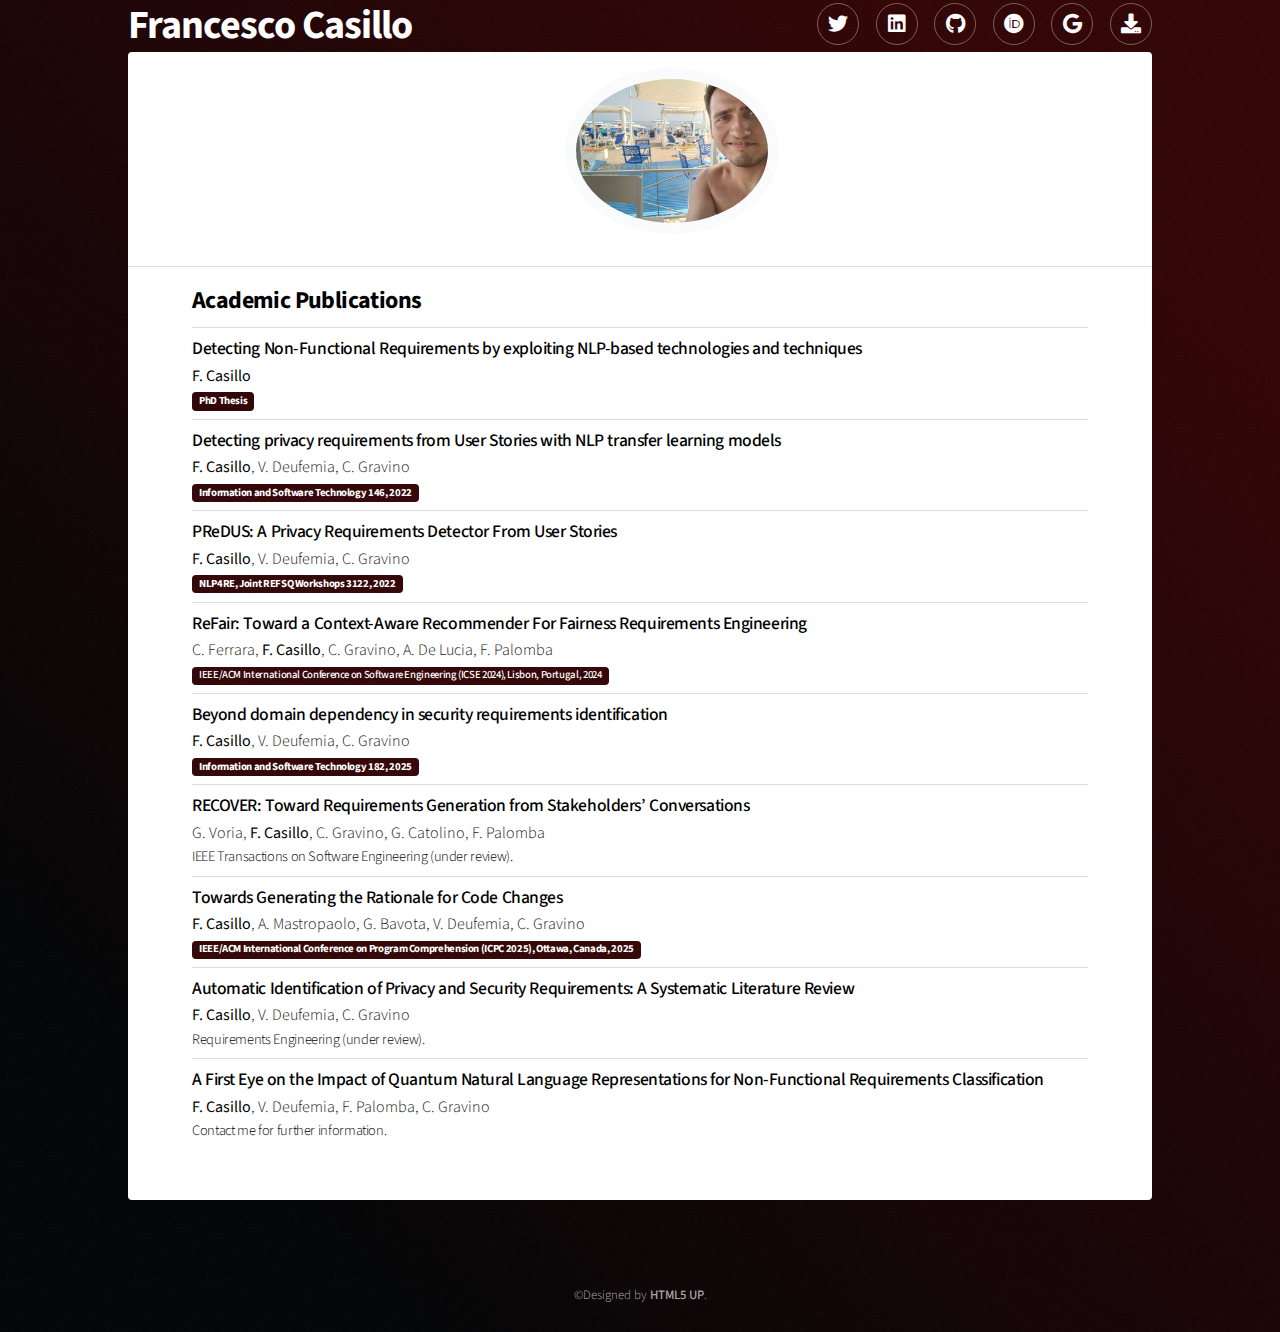
<file: index.html>
<!DOCTYPE HTML>
<html>

<head>
	<title>Francesco Casillo</title>
	<meta charset="utf-8" />
	<meta name="viewport" content="width=device-width, initial-scale=1, user-scalable=no" />
	<link href="images/android-chrome-192x192.png" rel="icon" />
	<link href="images/apple-touch-icon.png" rel="apple-touch-icon" />
	<link rel="stylesheet" href="assets/css/main.css" />
	<noscript>
		<link rel="stylesheet" href="assets/css/noscript.css" />
	</noscript>
</head>

<body class="is-preload">

	<!-- Wrapper -->
	<div id="wrapper">

		<!-- Header -->
		<header style="display: flex;
		justify-content: space-between;
		align-items: center;">
			<div class="column-left">
				<h1 style="font-weight: bold;">Francesco Casillo</h1>

			</div>
			<div class="column-right">
				<ul class="icons copyright">
					<li><a target="_blank" href="https://twitter.com/francasillo"
							class="icon brands fa-twitter alt fa-shake"><span class="label">Twitter</span></a></li>
					<li><a target="_blank" href="https://www.linkedin.com/in/francesco-casillo/"
							class="icon brands fa-linkedin alt fa-shake"><span class="label">Linkedin</span></a></li>
					<li><a target="_blank" href="https://github.com/fcasillo"
							class="icon brands fa-github alt fa-shake"><span class="label">GitHub</span></a></li>
					<li><a target="_blank" href="https://orcid.org/0000-0003-4869-8068"
							class="icon brands fa-orcid alt fa-shake"><span class="label">Orcid</span></a></li>
					<li><a target="_blank" href="https://scholar.google.com/citations?hl=en&user=zBeKL2cAAAAJ"
							class="icon brands fa-google alt fa-shake"><span class="label">Google Scholar</span></a>
					</li>
					<li><a target="_blank" href="docs\FrancescoCasillo_CV_May25.pdf"
							class="icon solid fa-download alt fa-shake"><span class="label">CV</span></a></li>
				</ul>
			</div>
		</header>


		<!-- Nav -->
		<!-- <nav id="nav">
			<ul>
				<li><a href="#intro" class="active"><b>ABOUT</b></a></li>
				<li><a href="#Publications"><b>PUBLICATIONS</b></a></li>
				<li><a href="#Service"><b>SERVICE</b></a></li>
			</ul>

		</nav> -->

		<!-- Main -->
		<div id="main">

			<!-- Introduction -->
			<section id="intro" class="main">
				<div class="spotlight" style="display: flex; justify-content: center; align-items: center;">

					<span class="image"><img src="images/sea.jpeg" alt="" /></span>

				</div>
			</section>

			<!-- Publications Section -->
			<section id="Publications" class="main special">
				<header class="major">
					<h2>Academic Publications</h2>
				</header>
				<hr>
				<div class="card-body">
					<h4 class="card-title"><a target="_blank" class="download-pub"
							href="docs\Casillo_Francesco_Phd_Thesis_final_version.pdf" target="_blank">
							<bold>Detecting Non-Functional Requirements by exploiting NLP-based technologies and techniques</bold>
						</a>
					</h4>
					<div class="d-flex justify-content-between">
						<div class="p-2"></div>
						<div class="p-2"><strong>F. Casillo</strong></div>
					</div>
					<h5><span class="badge bg-danger">PhD Thesis</span></h5>
				</div>
				<hr>
				<div class="card-body">
					<h4 class="card-title"><a target="_blank" class="download-pub"
							href="docs\Detecting privacy requirements from User Stories with NLP transfer learning models.pdf"
							target="_blank">
							<bold>Detecting privacy requirements from User Stories with NLP transfer
								learning models</bold>
						</a>
					</h4>
					<div class="d-flex justify-content-between">
						<div class="p-2"></div>
						<div class="p-2"><strong>F. Casillo</strong>, V. Deufemia, C. Gravino</div>
					</div>
					<h5><span class="badge bg-danger">Information and Software Technology 146, 2022</span></h5>
					<!-- <div class="d-flex justify-content-between">
						<div class="p-2 align-self-center">
							<span class="badge bg-danger">
								IST
							</span>
							<span class="badge bg-link">
							
							</span>
						</div>
					</div> -->
				</div>
				<hr>
				<div class="card-body">
					<h4 class="card-title"><a target="_blank" class="download-pub"
							href="https://ceur-ws.org/Vol-3122/NLP4RE-paper-4.pdf" target="_blank">
							<bold>PReDUS: A Privacy Requirements Detector From User Stories</bold>
						</a>
					</h4>
					<div class="d-flex justify-content-between">
						<div class="p-2"></div>
						<div class="p-2"><strong>F. Casillo</strong>, V. Deufemia, C. Gravino</div>
					</div>
					<h5><span class="badge bg-danger">NLP4RE, Joint REFSQ Workshops 3122, 2022</span></h5>
				</div>
				<hr>
				<div class="card-body">
					<h4 class="card-title"><a target="_blank" class="download-pub" href="docs\ReFair.pdf"
							target="_blank">
							<bold>ReFair: Toward a Context-Aware Recommender For Fairness Requirements Engineering
							</bold>
						</a>
					</h4>
					<div class="d-flex justify-content-between">
						<div class="p-2"></div>
						<div class="p-2">C. Ferrara, <strong>F. Casillo</strong>, C. Gravino, A. De Lucia, F. Palomba
						</div>
					</div>
					<h5><span class="badge bg-danger"><a target="_blank" class="download-pub" href="docs\ICSE24.pdf"
								target="_blank">IEEE/ACM
								International Conference on Software Engineering (ICSE 2024), Lisbon, Portugal,
								2024</a><span></span></a>
					</h5>
					<!-- <div class="d-flex justify-content-between">
						<div class="p-2 align-self-center">
							<span class="badge bg-danger">
								ICSE 2024
							</span>
							<span class="badge bg-link">
								
							</span>
						</div>
					</div> -->
				</div>
				<hr>
				<div class="card-body">
					<h4 class="card-title"><a target="_blank" class="download-pub"
							href="docs\IST Beyond domain dependency in security requirements identification.pdf"
							target="_blank">
							<bold>Beyond domain dependency in security requirements identification</bold>
						</a>
					</h4>
					<div class="d-flex justify-content-between">
						<div class="p-2"></div>
						<div class="p-2"><strong>F. Casillo</strong>, V. Deufemia, C. Gravino</div>
					</div>
					<h5><span class="badge bg-danger">Information and Software Technology 182, 2025</span></h5>
				</div>
				<hr>
				<div class="card-body">
					<h4 class="card-title"><a target="_blank" class="download-pub"
							href="https://arxiv.org/pdf/2411.19552" target="_blank">
							<bold>RECOVER: Toward Requirements Generation from Stakeholders’ Conversations
							</bold>
						</a>
					</h4>
					<div class="d-flex justify-content-between">
						<div class="p-2"></div>
						<div class="p-2">G. Voria, <strong>F. Casillo</strong>, C. Gravino, G. Catolino, F. Palomba
						</div>
					</div>
					<h5>IEEE Transactions on Software Engineering (under review).</h5>
				</div>
				<hr>
				<div class="card-body">
					<h4 class="card-title"><a target="_blank" class="download-pub"
							href="https://antoniomastropaolo.com/assets/pdf/ICPC_RENE_2025.pdf" target="_blank">
							<bold>Towards Generating the Rationale for Code Changes</bold>
						</a>
					</h4>
					<div class="d-flex justify-content-between">
						<div class="p-2"></div>
						<div class="p-2"><strong>F. Casillo</strong>, A. Mastropaolo, G. Bavota, V. Deufemia, C. Gravino
						</div>
					</div>
					<h5><span class="badge bg-danger">IEEE/ACM International Conference on Program Comprehension (ICPC
							2025), Ottawa, Canada, 2025</span></h5>
				</div>
				<hr>
				<div class="card-body">
					<h4 class="card-title"><a target="_blank" class="download-pub"
							href="" target="_blank">
							<bold>Automatic Identification of Privacy and Security Requirements: A Systematic Literature Review
							</bold>
						</a>
					</h4>
					<div class="d-flex justify-content-between">
						<div class="p-2"></div>
						<div class="p-2"><strong>F. Casillo</strong>, V. Deufemia, C. Gravino
						</div>
					</div>
					<h5>Requirements Engineering (under review).</h5>
				</div>
				<hr>
				<div class="card-body">
					<h4 class="card-title"><a target="_blank" class="download-pub"
							href="https://drive.google.com/drive/u/1/folders/1tULvfFaa2tAJREf2HWpJzpNYvtWx2ntg" target="_blank">
							<bold>A First Eye on the Impact of Quantum Natural Language Representations for Non-Functional Requirements Classification
							</bold>
						</a>
					</h4>
					<div class="d-flex justify-content-between">
						<div class="p-2"></div>
						<div class="p-2"><strong>F. Casillo</strong>, V. Deufemia, F. Palomba, C. Gravino
						</div>
					</div>
					<h5>Contact me for further information.</h5>
				</div>
				<br>
			</section>
		</div>
		<br>

		<!-- WOP Section -->
		<!-- <section id="WOP" class="main special">
				<header class="major">
					<h2>Work in Progress</h2>
				</header>
				<hr>
				<div class="card-body">
					<h4 class="card-title">[WOP2] <bold>Automatic Identification of Privacy and Security Requirements: A Systematic Literature Review</bold>
					</h4>
					<div class="d-flex justify-content-between">
						<div class="p-2"></div>
						<div class="p-2"><strong>F. Casillo</strong>, V. Deufemia, C. Gravino</div>
					</div>
					<h5>Submitted to ACM Computing Surveys</h5>
					<div class="d-flex justify-content-between">
						<div class="p-2 align-self-center">
							<span class="badge bg-link">
								<a target="_blank" class="download-pub" href="docs\First_page_ACM_CSUR.pdf" target="_blank">Abstract</a>
							</span>
						</div>
					</div>
				</div>
				<hr>
				<div class="card-body">
					<h4 class="card-title">[WOP1] <bold>Fine-Tuning Bert-Based Transformers for Detecting Security Requirements</bold>
					</h4>
					<div class="d-flex justify-content-between">
						<div class="p-2"></div>
						<div class="p-2"><strong>F. Casillo</strong>, V. Deufemia, C. Gravino</div>
					</div>
					<h5>N/D</h5>
					<div class="d-flex justify-content-between">
						<div class="p-2 align-self-center">
							<span class="badge bg-link">
								<a target="_blank" class="download-pub" href="https://papers.ssrn.com/sol3/papers.cfm?abstract_id=4305411" target="_blank">Read</a>
							</span>
						</div>
					</div>
				</div>
				<br>
			</section> -->

		<!-- Service Section -->
		<!-- <section id="Service" class="main special">
				<header class="major">
					<h2>Professional Services</h2>
				</header>
				<hr>
					<div class="card-body">
						<h4 class="card-title"><bold>Program Committee</bold>
						</h4>
						<div class="d-flex justify-content-between">
							<div class="p-2"></div>
							<div class="p-2">31st IEEE International Conference on Software Analysis, Evolution, and Reengineering (SANER 2024)</div>
						</div>
					</div>
					<hr>
					<div class="card-body">
						<h4 class="card-title"><bold>Junior Program Committee</bold>
						</h4>
						<div class="d-flex justify-content-between">
							<div class="p-2"></div>
							<div class="p-2">21st International Conference on Mining Software Repositories (MSR 2024)</div>
						</div>
					</div>
					<hr>
					<div class="card-body">
						<h4 class="card-title"><bold>Technical Program Committee</bold>
						</h4>
						<div class="d-flex justify-content-between">
							<div class="p-2"></div>
							<div class="p-2">The Eighteenth International Conference on Software Engineering Advances
								(ICSEA 2023)</div>
						</div>
					</div>
					<hr>
					<div class="card-body">
						<h4 class="card-title"><bold>Program Committee</bold>
						</h4>
						<div class="d-flex justify-content-between">
							<div class="p-2"></div>
							<div class="p-2">Software Management: Measurement, Peopleware and Innovation track 
								at the Euromicro Conference on Software Engineering and Advanced Applications (SEAA 2023)</div>
						</div>
					</div>
					<hr>
					<div class="card-body">
						<h4 class="card-title"><bold>Social Media Chair</bold>
						</h4>
						<div class="d-flex justify-content-between">
							<div class="p-2"></div>
							<div class="p-2">Joint Conference of the 32nd International Workshop on Software Measurement (IWSM) 
								and the 17th International Conference on Software Process and Product Measurement (MENSURA) 2023</div>
						</div>
					</div>
					<br>
				<header class="major">
					<h2>Reviewer</h2>
				</header>
				<div class="card-body">
					<h4 class="card-title"><bold>2024</bold>
					</h4>
					<div class="d-flex justify-content-between">
						<div class="p-2"><span class="badge bg-danger">Software X</span> <span class="badge bg-danger">JSS - Journal of Systems and Software</span> <span class="badge bg-danger">TKDD - Transactions on Knowledge Discovery from Data</span>
					</div>
				</div>
					<hr>
					<div class="card-body">
						<h4 class="card-title"><bold>2023</bold>
						</h4>
						<div class="d-flex justify-content-between">
							<div class="p-2"><span class="badge bg-danger">TKDD - Transactions on Knowledge Discovery from Data</span> <span class="badge bg-danger">IJIS - International Journal of Information Security</span>
							<span class="badge bg-danger">ICSE NIER 2024 - International Conference on Software Engineering 
								- New Ideas and Emerging Results</span>
							<span class="badge bg-danger">ICSEA 2023 - International Conference on Software Engineering Advances</span>
							<span class="badge bg-danger">IET Software - Institution of Engineering and Technology</span>
							<span class="badge bg-danger">JAI - Artificial Intelligence Journal</span>
							<span class="badge bg-danger">SEAA 2023 - Euromicro Conference on Software Engineering and Advanced Applications</span>
							<span class="badge bg-danger">SCICO - Science of Computer Programming</span></div>
						</div>
					</div>
					<hr>
					<div class="card-body">
						<h4 class="card-title"><bold>2022</bold>
						</h4>
						<div class="d-flex justify-content-between">
							<div class="p-2"><span class="badge bg-danger">EMSE - Empirical Software Engineering</span> <span class="badge bg-danger">ICSE NIER 2023 - International Conference on Software Engineering 
								- New Ideas and Emerging Results</span> <span class="badge bg-danger">JMSE - Journal of Software: Evolution and Process</span> <span class="badge bg-danger">PROMISE 22 - International Conference on Predictive Models and Data Analytics in Software Engineering</span></div>
						</div>
					</div>
			</section> -->
		<br>
	</div>
	<!-- Footer -->
	<footer id="footer">
		<p class="copyright">&copy;Designed by <a href="https://html5up.net">HTML5 UP</a>.</p>
	</footer>
	</div>

	<!-- Scripts -->
	<script src="assets/js/jquery.min.js"></script>
	<script src="assets/js/jquery.scrollex.min.js"></script>
	<script src="assets/js/jquery.scrolly.min.js"></script>
	<script src="assets/js/browser.min.js"></script>
	<script src="assets/js/breakpoints.min.js"></script>
	<script src="assets/js/util.js"></script>
	<script src="assets/js/main.js"></script>

</body>

</html>
</file>
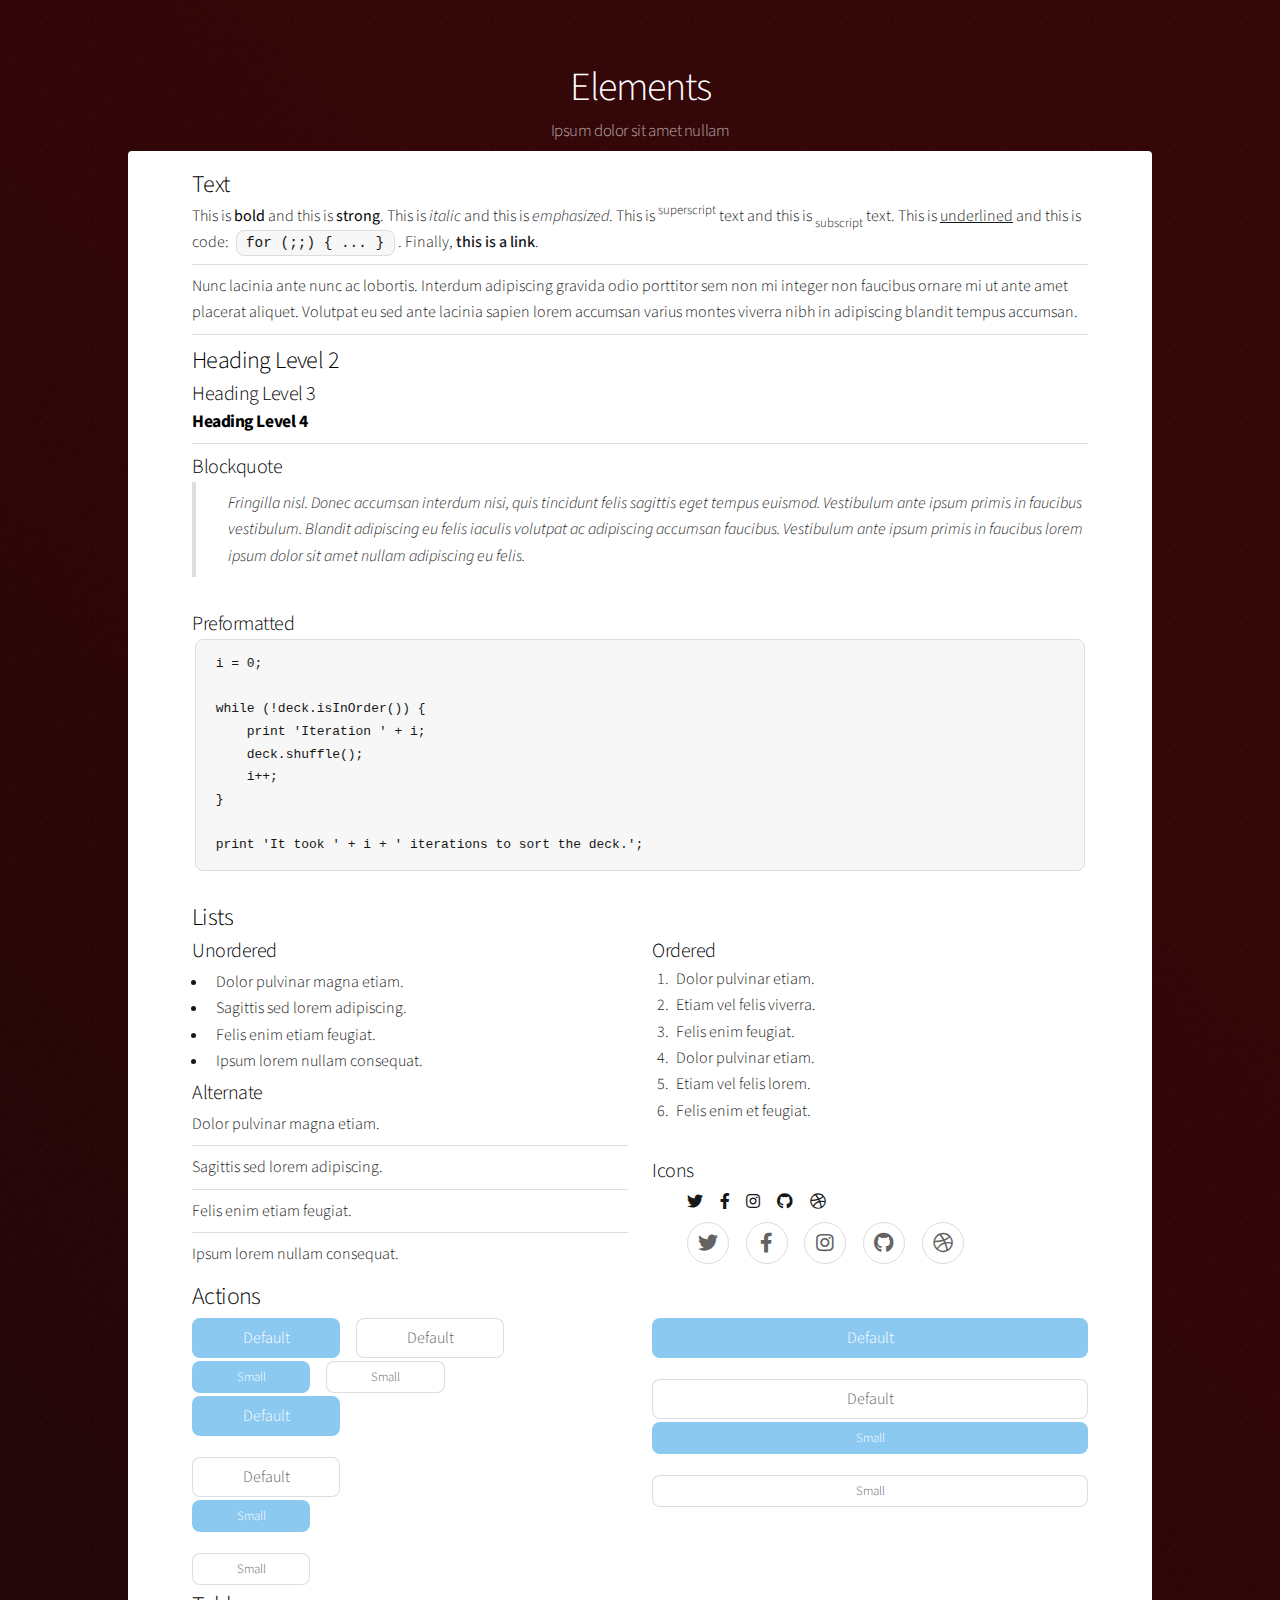
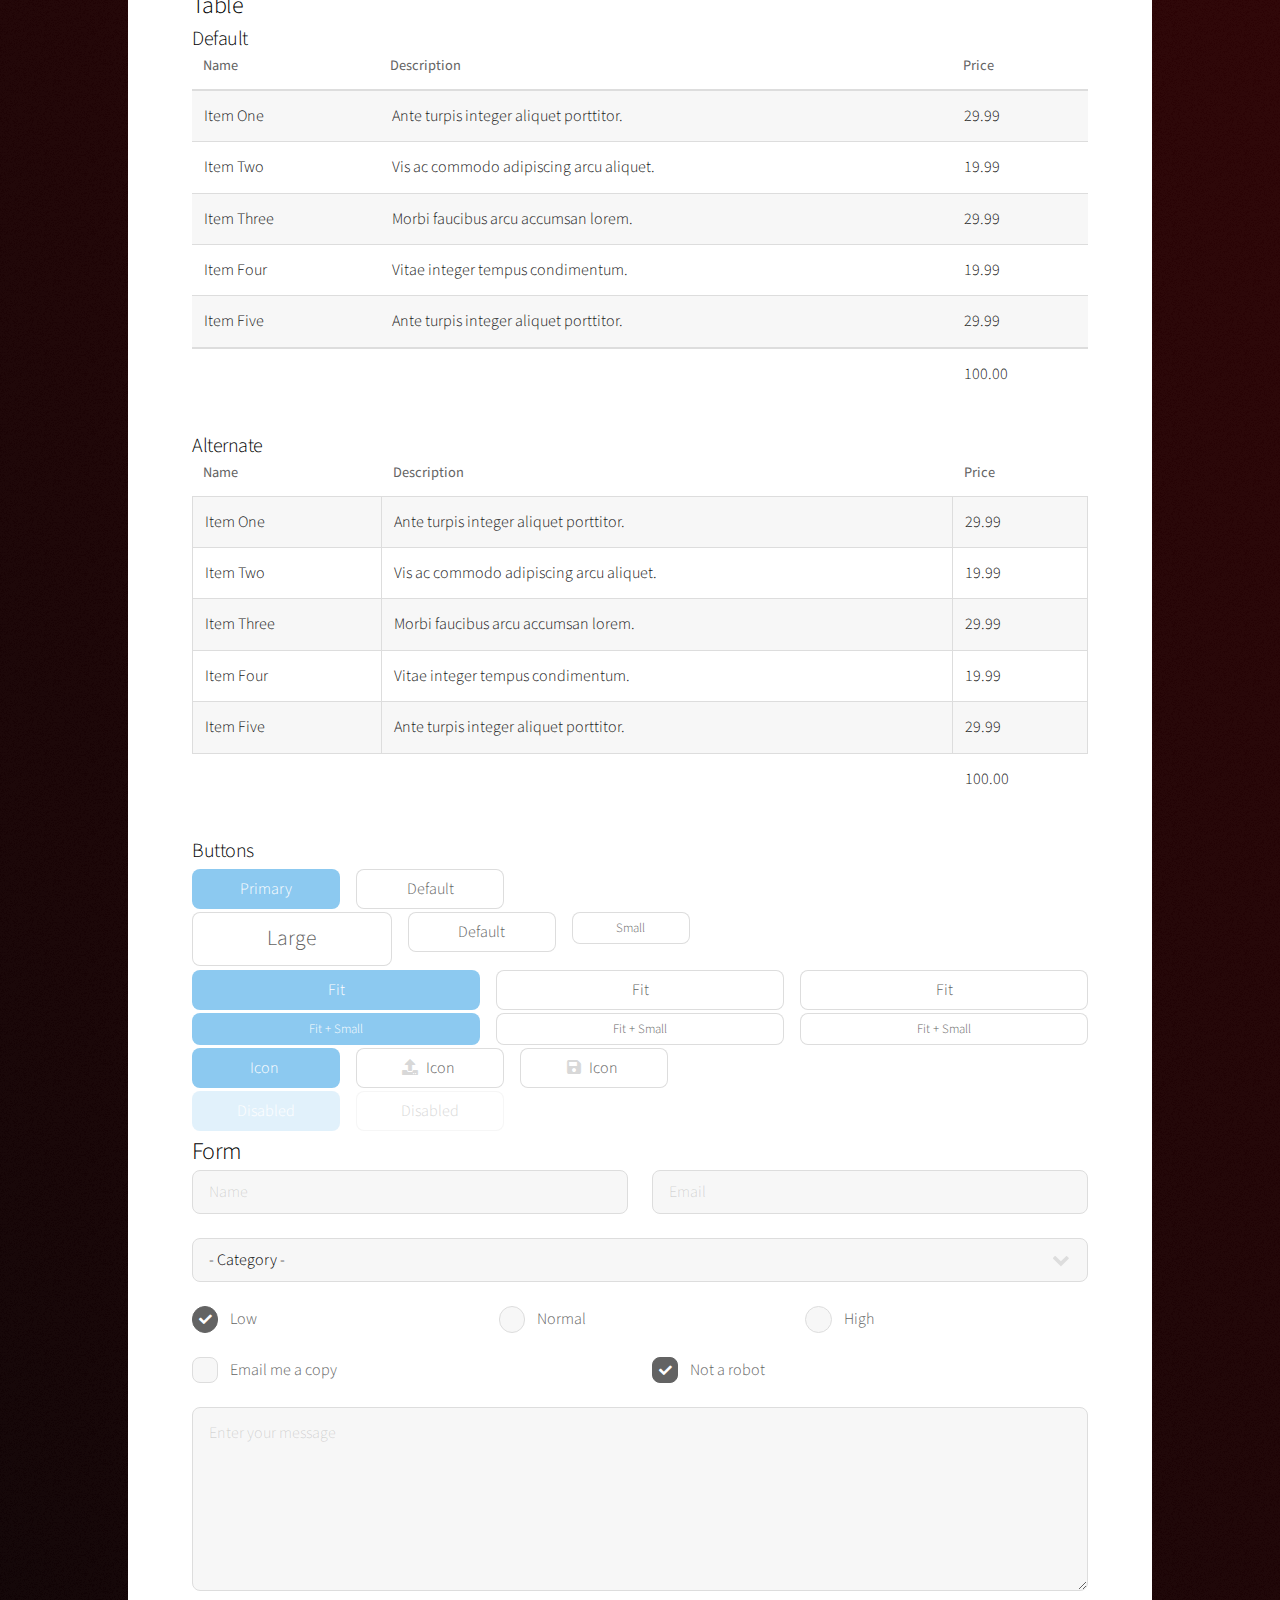
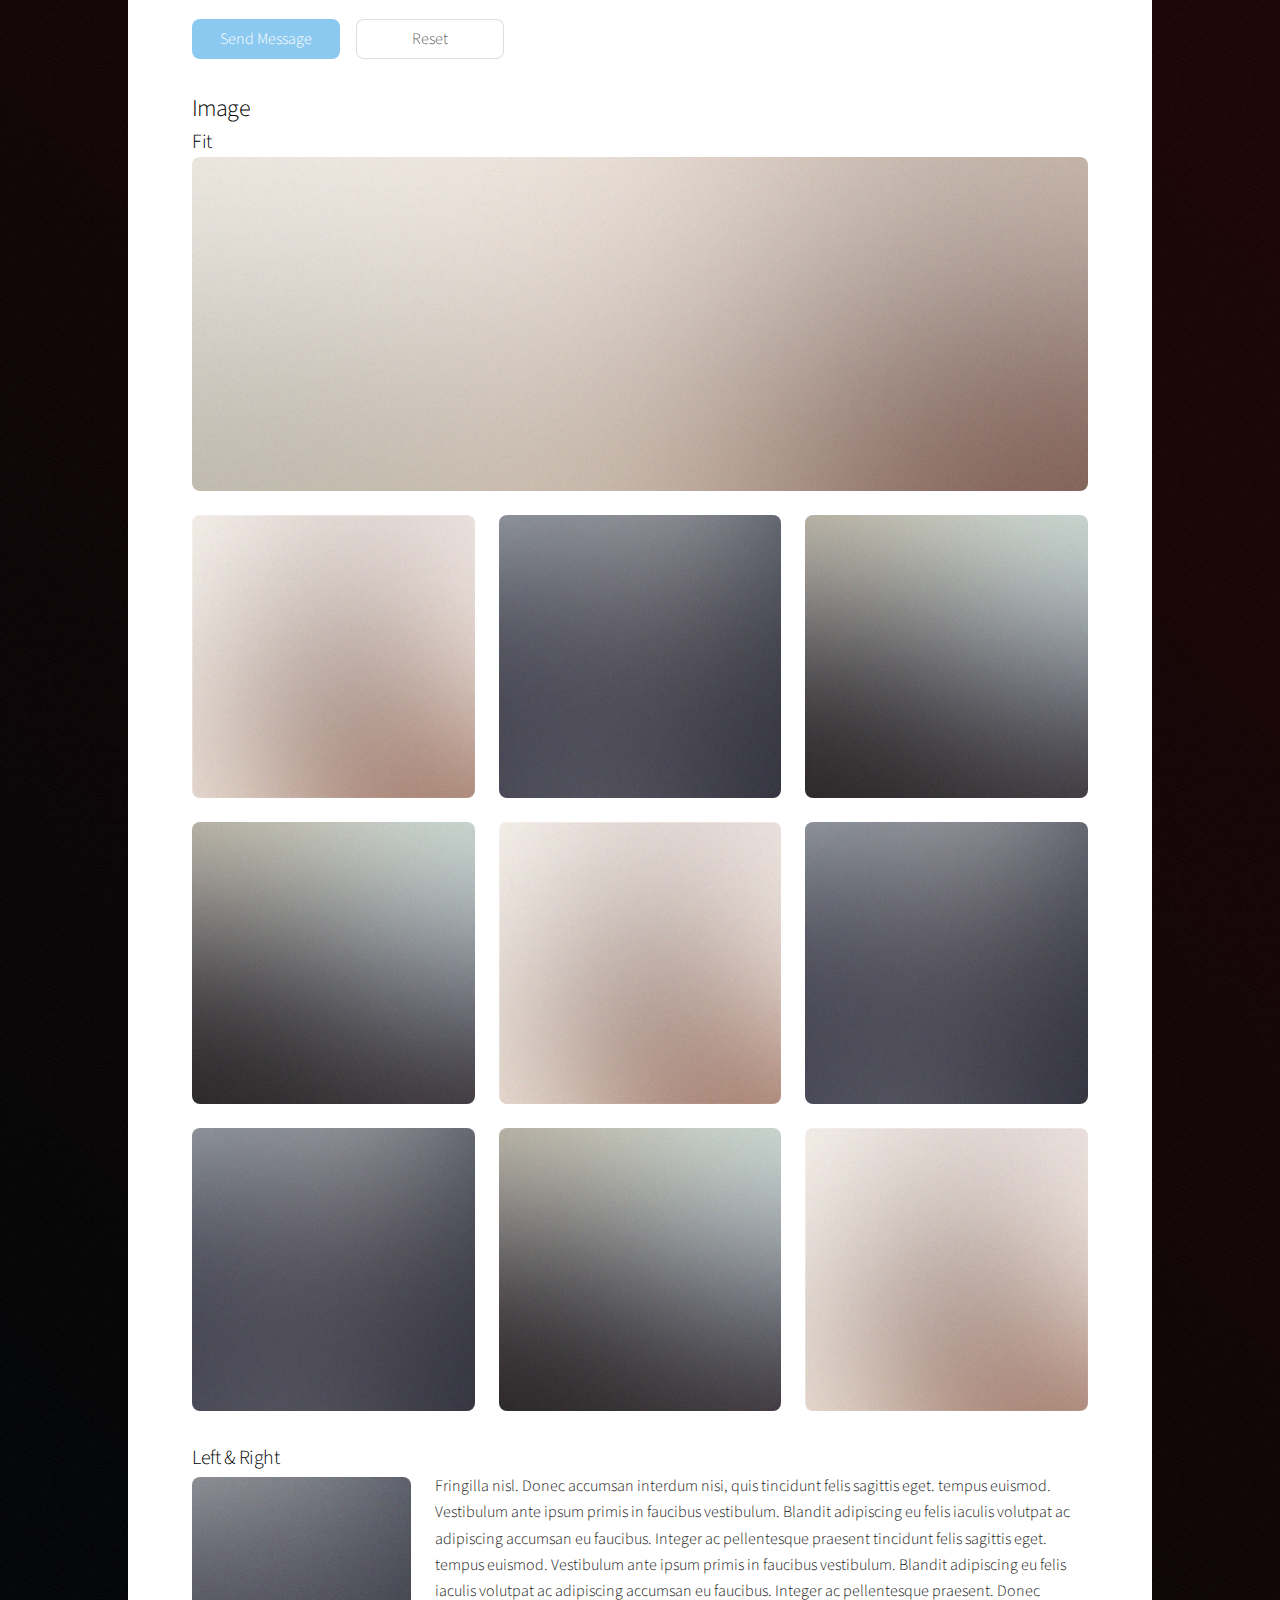
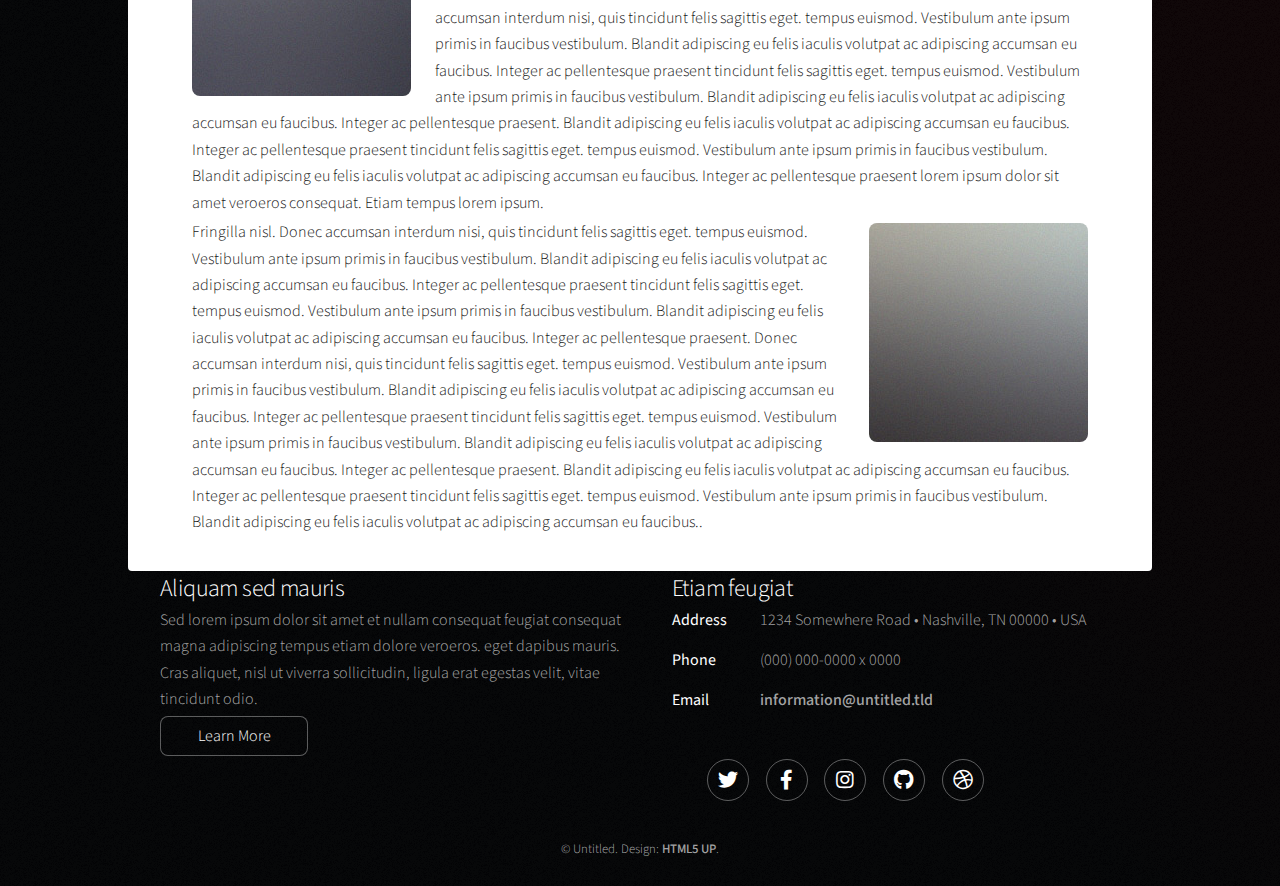
<file: elements.html>
<!DOCTYPE HTML>
<!--
	Stellar by HTML5 UP
	html5up.net | @ajlkn
	Free for personal and commercial use under the CCA 3.0 license (html5up.net/license)
-->
<html>
	<head>
		<title>Elements - Stellar by HTML5 UP</title>
		<meta charset="utf-8" />
		<meta name="viewport" content="width=device-width, initial-scale=1, user-scalable=no" />
		<link rel="stylesheet" href="assets/css/main.css" />
		<noscript><link rel="stylesheet" href="assets/css/noscript.css" /></noscript>
	</head>
	<body class="is-preload">

		<!-- Wrapper -->
			<div id="wrapper">

				<!-- Header -->
					<header id="header">
						<h1>Elements</h1>
						<p>Ipsum dolor sit amet nullam</p>
					</header>

				<!-- Main -->
					<div id="main">

						<!-- Content -->
							<section id="content" class="main">

								<!-- Text -->
									<section>
										<h2>Text</h2>
										<p>This is <b>bold</b> and this is <strong>strong</strong>. This is <i>italic</i> and this is <em>emphasized</em>.
										This is <sup>superscript</sup> text and this is <sub>subscript</sub> text.
										This is <u>underlined</u> and this is code: <code>for (;;) { ... }</code>. Finally, <a href="#">this is a link</a>.</p>
										<hr />
										<p>Nunc lacinia ante nunc ac lobortis. Interdum adipiscing gravida odio porttitor sem non mi integer non faucibus ornare mi ut ante amet placerat aliquet. Volutpat eu sed ante lacinia sapien lorem accumsan varius montes viverra nibh in adipiscing blandit tempus accumsan.</p>
										<hr />
										<h2>Heading Level 2</h2>
										<h3>Heading Level 3</h3>
										<h4>Heading Level 4</h4>
										<hr />
										<h3>Blockquote</h3>
										<blockquote>Fringilla nisl. Donec accumsan interdum nisi, quis tincidunt felis sagittis eget tempus euismod. Vestibulum ante ipsum primis in faucibus vestibulum. Blandit adipiscing eu felis iaculis volutpat ac adipiscing accumsan faucibus. Vestibulum ante ipsum primis in faucibus lorem ipsum dolor sit amet nullam adipiscing eu felis.</blockquote>
										<h3>Preformatted</h3>
										<pre><code>i = 0;

while (!deck.isInOrder()) {
    print 'Iteration ' + i;
    deck.shuffle();
    i++;
}

print 'It took ' + i + ' iterations to sort the deck.';</code></pre>
									</section>

								<!-- Lists -->
									<section>
										<h2>Lists</h2>
										<div class="row">
											<div class="col-6 col-12-medium">
												<h3>Unordered</h3>
												<ul>
													<li>Dolor pulvinar magna etiam.</li>
													<li>Sagittis sed lorem adipiscing.</li>
													<li>Felis enim etiam feugiat.</li>
													<li>Ipsum lorem nullam consequat.</li>
												</ul>
												<h3>Alternate</h3>
												<ul class="alt">
													<li>Dolor pulvinar magna etiam.</li>
													<li>Sagittis sed lorem adipiscing.</li>
													<li>Felis enim etiam feugiat.</li>
													<li>Ipsum lorem nullam consequat.</li>
												</ul>
											</div>
											<div class="col-6 col-12-medium">
												<h3>Ordered</h3>
												<ol>
													<li>Dolor pulvinar etiam.</li>
													<li>Etiam vel felis viverra.</li>
													<li>Felis enim feugiat.</li>
													<li>Dolor pulvinar etiam.</li>
													<li>Etiam vel felis lorem.</li>
													<li>Felis enim et feugiat.</li>
												</ol>
												<h3>Icons</h3>
												<ul class="icons">
													<li><a href="#" class="icon brands fa-twitter"><span class="label">Twitter</span></a></li>
													<li><a href="#" class="icon brands fa-facebook-f"><span class="label">Facebook</span></a></li>
													<li><a href="#" class="icon brands fa-instagram"><span class="label">Instagram</span></a></li>
													<li><a href="#" class="icon brands fa-github"><span class="label">GitHub</span></a></li>
													<li><a href="#" class="icon brands fa-dribbble"><span class="label">Dribbble</span></a></li>
												</ul>
												<ul class="icons">
													<li><a href="#" class="icon brands alt fa-twitter"><span class="label">Twitter</span></a></li>
													<li><a href="#" class="icon brands alt fa-facebook-f"><span class="label">Facebook</span></a></li>
													<li><a href="#" class="icon brands alt fa-instagram"><span class="label">Instagram</span></a></li>
													<li><a href="#" class="icon brands alt fa-github"><span class="label">GitHub</span></a></li>
													<li><a href="#" class="icon brands alt fa-dribbble"><span class="label">Dribbble</span></a></li>
												</ul>
											</div>
										</div>
										<h2>Actions</h2>
										<div class="row">
											<div class="col-6 col-12-medium">
												<ul class="actions">
													<li><a href="#" class="button primary">Default</a></li>
													<li><a href="#" class="button">Default</a></li>
												</ul>
												<ul class="actions small">
													<li><a href="#" class="button primary small">Small</a></li>
													<li><a href="#" class="button small">Small</a></li>
												</ul>
												<ul class="actions stacked">
													<li><a href="#" class="button primary">Default</a></li>
													<li><a href="#" class="button">Default</a></li>
												</ul>
												<ul class="actions stacked">
													<li><a href="#" class="button primary small">Small</a></li>
													<li><a href="#" class="button small">Small</a></li>
												</ul>
											</div>
											<div class="col-6 col-12-medium">
												<ul class="actions stacked">
													<li><a href="#" class="button primary fit">Default</a></li>
													<li><a href="#" class="button fit">Default</a></li>
												</ul>
												<ul class="actions stacked">
													<li><a href="#" class="button primary small fit">Small</a></li>
													<li><a href="#" class="button small fit">Small</a></li>
												</ul>
											</div>
										</div>
									</section>

								<!-- Table -->
									<section>
										<h2>Table</h2>
										<h3>Default</h3>
										<div class="table-wrapper">
											<table>
												<thead>
													<tr>
														<th>Name</th>
														<th>Description</th>
														<th>Price</th>
													</tr>
												</thead>
												<tbody>
													<tr>
														<td>Item One</td>
														<td>Ante turpis integer aliquet porttitor.</td>
														<td>29.99</td>
													</tr>
													<tr>
														<td>Item Two</td>
														<td>Vis ac commodo adipiscing arcu aliquet.</td>
														<td>19.99</td>
													</tr>
													<tr>
														<td>Item Three</td>
														<td> Morbi faucibus arcu accumsan lorem.</td>
														<td>29.99</td>
													</tr>
													<tr>
														<td>Item Four</td>
														<td>Vitae integer tempus condimentum.</td>
														<td>19.99</td>
													</tr>
													<tr>
														<td>Item Five</td>
														<td>Ante turpis integer aliquet porttitor.</td>
														<td>29.99</td>
													</tr>
												</tbody>
												<tfoot>
													<tr>
														<td colspan="2"></td>
														<td>100.00</td>
													</tr>
												</tfoot>
											</table>
										</div>

										<h3>Alternate</h3>
										<div class="table-wrapper">
											<table class="alt">
												<thead>
													<tr>
														<th>Name</th>
														<th>Description</th>
														<th>Price</th>
													</tr>
												</thead>
												<tbody>
													<tr>
														<td>Item One</td>
														<td>Ante turpis integer aliquet porttitor.</td>
														<td>29.99</td>
													</tr>
													<tr>
														<td>Item Two</td>
														<td>Vis ac commodo adipiscing arcu aliquet.</td>
														<td>19.99</td>
													</tr>
													<tr>
														<td>Item Three</td>
														<td> Morbi faucibus arcu accumsan lorem.</td>
														<td>29.99</td>
													</tr>
													<tr>
														<td>Item Four</td>
														<td>Vitae integer tempus condimentum.</td>
														<td>19.99</td>
													</tr>
													<tr>
														<td>Item Five</td>
														<td>Ante turpis integer aliquet porttitor.</td>
														<td>29.99</td>
													</tr>
												</tbody>
												<tfoot>
													<tr>
														<td colspan="2"></td>
														<td>100.00</td>
													</tr>
												</tfoot>
											</table>
										</div>
									</section>

								<!-- Buttons -->
									<section>
										<h3>Buttons</h3>
										<ul class="actions">
											<li><a href="#" class="button primary">Primary</a></li>
											<li><a href="#" class="button">Default</a></li>
										</ul>
										<ul class="actions">
											<li><a href="#" class="button large">Large</a></li>
											<li><a href="#" class="button">Default</a></li>
											<li><a href="#" class="button small">Small</a></li>
										</ul>
										<ul class="actions fit">
											<li><a href="#" class="button primary fit">Fit</a></li>
											<li><a href="#" class="button fit">Fit</a></li>
											<li><a href="#" class="button fit">Fit</a></li>
										</ul>
										<ul class="actions fit small">
											<li><a href="#" class="button primary fit small">Fit + Small</a></li>
											<li><a href="#" class="button fit small">Fit + Small</a></li>
											<li><a href="#" class="button fit small">Fit + Small</a></li>
										</ul>
										<ul class="actions">
											<li><a href="#" class="button primary icon solidfa-download">Icon</a></li>
											<li><a href="#" class="button icon solid fa-upload">Icon</a></li>
											<li><a href="#" class="button icon solid fa-save">Icon</a></li>
										</ul>
										<ul class="actions">
											<li><span class="button primary disabled">Disabled</span></li>
											<li><span class="button disabled">Disabled</span></li>
										</ul>
									</section>

								<!-- Form -->
									<section>
										<h2>Form</h2>
										<form method="post" action="#">
											<div class="row gtr-uniform">
												<div class="col-6 col-12-xsmall">
													<input type="text" name="demo-name" id="demo-name" value="" placeholder="Name" />
												</div>
												<div class="col-6 col-12-xsmall">
													<input type="email" name="demo-email" id="demo-email" value="" placeholder="Email" />
												</div>
												<div class="col-12">
													<select name="demo-category" id="demo-category">
														<option value="">- Category -</option>
														<option value="1">Manufacturing</option>
														<option value="1">Shipping</option>
														<option value="1">Administration</option>
														<option value="1">Human Resources</option>
													</select>
												</div>
												<div class="col-4 col-12-small">
													<input type="radio" id="demo-priority-low" name="demo-priority" checked>
													<label for="demo-priority-low">Low</label>
												</div>
												<div class="col-4 col-12-small">
													<input type="radio" id="demo-priority-normal" name="demo-priority">
													<label for="demo-priority-normal">Normal</label>
												</div>
												<div class="col-4 col-12-small">
													<input type="radio" id="demo-priority-high" name="demo-priority">
													<label for="demo-priority-high">High</label>
												</div>
												<div class="col-6 col-12-small">
													<input type="checkbox" id="demo-copy" name="demo-copy">
													<label for="demo-copy">Email me a copy</label>
												</div>
												<div class="col-6 col-12-small">
													<input type="checkbox" id="demo-human" name="demo-human" checked>
													<label for="demo-human">Not a robot</label>
												</div>
												<div class="col-12">
													<textarea name="demo-message" id="demo-message" placeholder="Enter your message" rows="6"></textarea>
												</div>
												<div class="col-12">
													<ul class="actions">
														<li><input type="submit" value="Send Message" class="primary" /></li>
														<li><input type="reset" value="Reset" /></li>
													</ul>
												</div>
											</div>
										</form>
									</section>

								<!-- Image -->
									<section>
										<h2>Image</h2>
										<h3>Fit</h3>
										<div class="box alt">
											<div class="row gtr-uniform">
												<div class="col-12"><span class="image fit"><img src="images/pic04.jpg" alt="" /></span></div>
												<div class="col-4"><span class="image fit"><img src="images/pic01.jpg" alt="" /></span></div>
												<div class="col-4"><span class="image fit"><img src="images/pic02.jpg" alt="" /></span></div>
												<div class="col-4"><span class="image fit"><img src="images/pic03.jpg" alt="" /></span></div>
												<div class="col-4"><span class="image fit"><img src="images/pic03.jpg" alt="" /></span></div>
												<div class="col-4"><span class="image fit"><img src="images/pic01.jpg" alt="" /></span></div>
												<div class="col-4"><span class="image fit"><img src="images/pic02.jpg" alt="" /></span></div>
												<div class="col-4"><span class="image fit"><img src="images/pic02.jpg" alt="" /></span></div>
												<div class="col-4"><span class="image fit"><img src="images/pic03.jpg" alt="" /></span></div>
												<div class="col-4"><span class="image fit"><img src="images/pic01.jpg" alt="" /></span></div>
											</div>
										</div>
										<h3>Left &amp; Right</h3>
										<p><span class="image left"><img src="images/pic05.jpg" alt="" /></span>Fringilla nisl. Donec accumsan interdum nisi, quis tincidunt felis sagittis eget. tempus euismod. Vestibulum ante ipsum primis in faucibus vestibulum. Blandit adipiscing eu felis iaculis volutpat ac adipiscing accumsan eu faucibus. Integer ac pellentesque praesent tincidunt felis sagittis eget. tempus euismod. Vestibulum ante ipsum primis in faucibus vestibulum. Blandit adipiscing eu felis iaculis volutpat ac adipiscing accumsan eu faucibus. Integer ac pellentesque praesent. Donec accumsan interdum nisi, quis tincidunt felis sagittis eget. tempus euismod. Vestibulum ante ipsum primis in faucibus vestibulum. Blandit adipiscing eu felis iaculis volutpat ac adipiscing accumsan eu faucibus. Integer ac pellentesque praesent tincidunt felis sagittis eget. tempus euismod. Vestibulum ante ipsum primis in faucibus vestibulum. Blandit adipiscing eu felis iaculis volutpat ac adipiscing accumsan eu faucibus. Integer ac pellentesque praesent. Blandit adipiscing eu felis iaculis volutpat ac adipiscing accumsan eu faucibus. Integer ac pellentesque praesent tincidunt felis sagittis eget. tempus euismod. Vestibulum ante ipsum primis in faucibus vestibulum. Blandit adipiscing eu felis iaculis volutpat ac adipiscing accumsan eu faucibus. Integer ac pellentesque praesent lorem ipsum dolor sit amet veroeros consequat. Etiam tempus lorem ipsum.</p>
										<p><span class="image right"><img src="images/pic06.jpg" alt="" /></span>Fringilla nisl. Donec accumsan interdum nisi, quis tincidunt felis sagittis eget. tempus euismod. Vestibulum ante ipsum primis in faucibus vestibulum. Blandit adipiscing eu felis iaculis volutpat ac adipiscing accumsan eu faucibus. Integer ac pellentesque praesent tincidunt felis sagittis eget. tempus euismod. Vestibulum ante ipsum primis in faucibus vestibulum. Blandit adipiscing eu felis iaculis volutpat ac adipiscing accumsan eu faucibus. Integer ac pellentesque praesent. Donec accumsan interdum nisi, quis tincidunt felis sagittis eget. tempus euismod. Vestibulum ante ipsum primis in faucibus vestibulum. Blandit adipiscing eu felis iaculis volutpat ac adipiscing accumsan eu faucibus. Integer ac pellentesque praesent tincidunt felis sagittis eget. tempus euismod. Vestibulum ante ipsum primis in faucibus vestibulum. Blandit adipiscing eu felis iaculis volutpat ac adipiscing accumsan eu faucibus. Integer ac pellentesque praesent. Blandit adipiscing eu felis iaculis volutpat ac adipiscing accumsan eu faucibus. Integer ac pellentesque praesent tincidunt felis sagittis eget. tempus euismod. Vestibulum ante ipsum primis in faucibus vestibulum. Blandit adipiscing eu felis iaculis volutpat ac adipiscing accumsan eu faucibus..</p>
									</section>

							</section>

					</div>

				<!-- Footer -->
					<footer id="footer">
						<section>
							<h2>Aliquam sed mauris</h2>
							<p>Sed lorem ipsum dolor sit amet et nullam consequat feugiat consequat magna adipiscing tempus etiam dolore veroeros. eget dapibus mauris. Cras aliquet, nisl ut viverra sollicitudin, ligula erat egestas velit, vitae tincidunt odio.</p>
							<ul class="actions">
								<li><a href="#" class="button">Learn More</a></li>
							</ul>
						</section>
						<section>
							<h2>Etiam feugiat</h2>
							<dl class="alt">
								<dt>Address</dt>
								<dd>1234 Somewhere Road &bull; Nashville, TN 00000 &bull; USA</dd>
								<dt>Phone</dt>
								<dd>(000) 000-0000 x 0000</dd>
								<dt>Email</dt>
								<dd><a href="#">information@untitled.tld</a></dd>
							</dl>
							<ul class="icons">
								<li><a href="#" class="icon brands fa-twitter alt"><span class="label">Twitter</span></a></li>
								<li><a href="#" class="icon brands fa-facebook-f alt"><span class="label">Facebook</span></a></li>
								<li><a href="#" class="icon brands fa-instagram alt"><span class="label">Instagram</span></a></li>
								<li><a href="#" class="icon brands fa-github alt"><span class="label">GitHub</span></a></li>
								<li><a href="#" class="icon brands fa-dribbble alt"><span class="label">Dribbble</span></a></li>
							</ul>
						</section>
						<p class="copyright">&copy; Untitled. Design: <a href="https://html5up.net">HTML5 UP</a>.</p>
					</footer>

			</div>

		<!-- Scripts -->
			<script src="assets/js/jquery.min.js"></script>
			<script src="assets/js/jquery.scrollex.min.js"></script>
			<script src="assets/js/jquery.scrolly.min.js"></script>
			<script src="assets/js/browser.min.js"></script>
			<script src="assets/js/breakpoints.min.js"></script>
			<script src="assets/js/util.js"></script>
			<script src="assets/js/main.js"></script>

	</body>
</html>
</file>
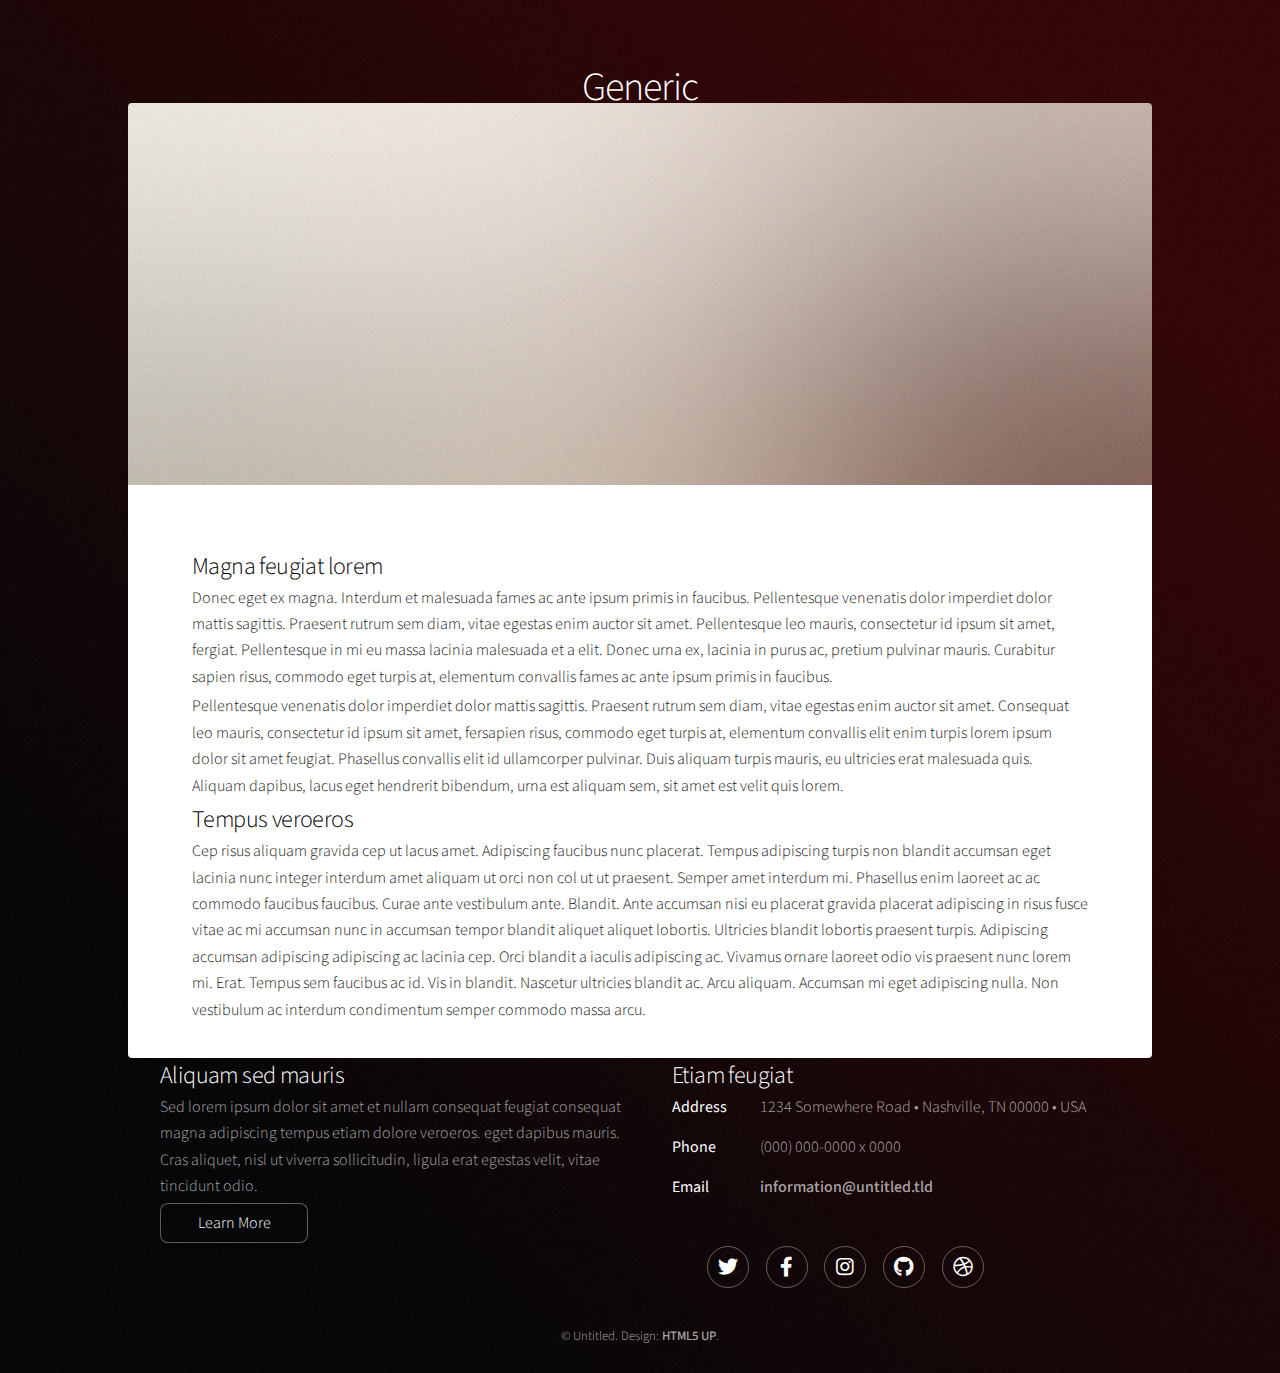
<file: generic.html>
<!DOCTYPE HTML>
<!--
	Stellar by HTML5 UP
	html5up.net | @ajlkn
	Free for personal and commercial use under the CCA 3.0 license (html5up.net/license)
-->
<html>
	<head>
		<title>Generic - Stellar by HTML5 UP</title>
		<meta charset="utf-8" />
		<meta name="viewport" content="width=device-width, initial-scale=1, user-scalable=no" />
		<link rel="stylesheet" href="assets/css/main.css" />
		<noscript><link rel="stylesheet" href="assets/css/noscript.css" /></noscript>
	</head>
	<body class="is-preload">

		<!-- Wrapper -->
			<div id="wrapper">

				<!-- Header -->
					<header id="header">
						<h1>Generic</h1>
						<p>Ipsum dolor sit amet nullam</p>
					</header>

				<!-- Main -->
					<div id="main">

						<!-- Content -->
							<section id="content" class="main">
								<span class="image main"><img src="images/pic04.jpg" alt="" /></span>
								<h2>Magna feugiat lorem</h2>
								<p>Donec eget ex magna. Interdum et malesuada fames ac ante ipsum primis in faucibus. Pellentesque venenatis dolor imperdiet dolor mattis sagittis. Praesent rutrum sem diam, vitae egestas enim auctor sit amet. Pellentesque leo mauris, consectetur id ipsum sit amet, fergiat. Pellentesque in mi eu massa lacinia malesuada et a elit. Donec urna ex, lacinia in purus ac, pretium pulvinar mauris. Curabitur sapien risus, commodo eget turpis at, elementum convallis fames ac ante ipsum primis in faucibus.</p>
								<p>Pellentesque venenatis dolor imperdiet dolor mattis sagittis. Praesent rutrum sem diam, vitae egestas enim auctor sit amet. Consequat leo mauris, consectetur id ipsum sit amet, fersapien risus, commodo eget turpis at, elementum convallis elit enim turpis lorem ipsum dolor sit amet feugiat. Phasellus convallis elit id ullamcorper pulvinar. Duis aliquam turpis mauris, eu ultricies erat malesuada quis. Aliquam dapibus, lacus eget hendrerit bibendum, urna est aliquam sem, sit amet est velit quis lorem.</p>
								<h2>Tempus veroeros</h2>
								<p>Cep risus aliquam gravida cep ut lacus amet. Adipiscing faucibus nunc placerat. Tempus adipiscing turpis non blandit accumsan eget lacinia nunc integer interdum amet aliquam ut orci non col ut ut praesent. Semper amet interdum mi. Phasellus enim laoreet ac ac commodo faucibus faucibus. Curae ante vestibulum ante. Blandit. Ante accumsan nisi eu placerat gravida placerat adipiscing in risus fusce vitae ac mi accumsan nunc in accumsan tempor blandit aliquet aliquet lobortis. Ultricies blandit lobortis praesent turpis. Adipiscing accumsan adipiscing adipiscing ac lacinia cep. Orci blandit a iaculis adipiscing ac. Vivamus ornare laoreet odio vis praesent nunc lorem mi. Erat. Tempus sem faucibus ac id. Vis in blandit. Nascetur ultricies blandit ac. Arcu aliquam. Accumsan mi eget adipiscing nulla. Non vestibulum ac interdum condimentum semper commodo massa arcu.</p>
							</section>

					</div>

				<!-- Footer -->
					<footer id="footer">
						<section>
							<h2>Aliquam sed mauris</h2>
							<p>Sed lorem ipsum dolor sit amet et nullam consequat feugiat consequat magna adipiscing tempus etiam dolore veroeros. eget dapibus mauris. Cras aliquet, nisl ut viverra sollicitudin, ligula erat egestas velit, vitae tincidunt odio.</p>
							<ul class="actions">
								<li><a href="#" class="button">Learn More</a></li>
							</ul>
						</section>
						<section>
							<h2>Etiam feugiat</h2>
							<dl class="alt">
								<dt>Address</dt>
								<dd>1234 Somewhere Road &bull; Nashville, TN 00000 &bull; USA</dd>
								<dt>Phone</dt>
								<dd>(000) 000-0000 x 0000</dd>
								<dt>Email</dt>
								<dd><a href="#">information@untitled.tld</a></dd>
							</dl>
							<ul class="icons">
								<li><a href="#" class="icon brands fa-twitter alt"><span class="label">Twitter</span></a></li>
								<li><a href="#" class="icon brands fa-facebook-f alt"><span class="label">Facebook</span></a></li>
								<li><a href="#" class="icon brands fa-instagram alt"><span class="label">Instagram</span></a></li>
								<li><a href="#" class="icon brands fa-github alt"><span class="label">GitHub</span></a></li>
								<li><a href="#" class="icon brands fa-dribbble alt"><span class="label">Dribbble</span></a></li>
							</ul>
						</section>
						<p class="copyright">&copy; Untitled. Design: <a href="https://html5up.net">HTML5 UP</a>.</p>
					</footer>

			</div>

		<!-- Scripts -->
			<script src="assets/js/jquery.min.js"></script>
			<script src="assets/js/jquery.scrollex.min.js"></script>
			<script src="assets/js/jquery.scrolly.min.js"></script>
			<script src="assets/js/browser.min.js"></script>
			<script src="assets/js/breakpoints.min.js"></script>
			<script src="assets/js/util.js"></script>
			<script src="assets/js/main.js"></script>

	</body>
</html>
</file>
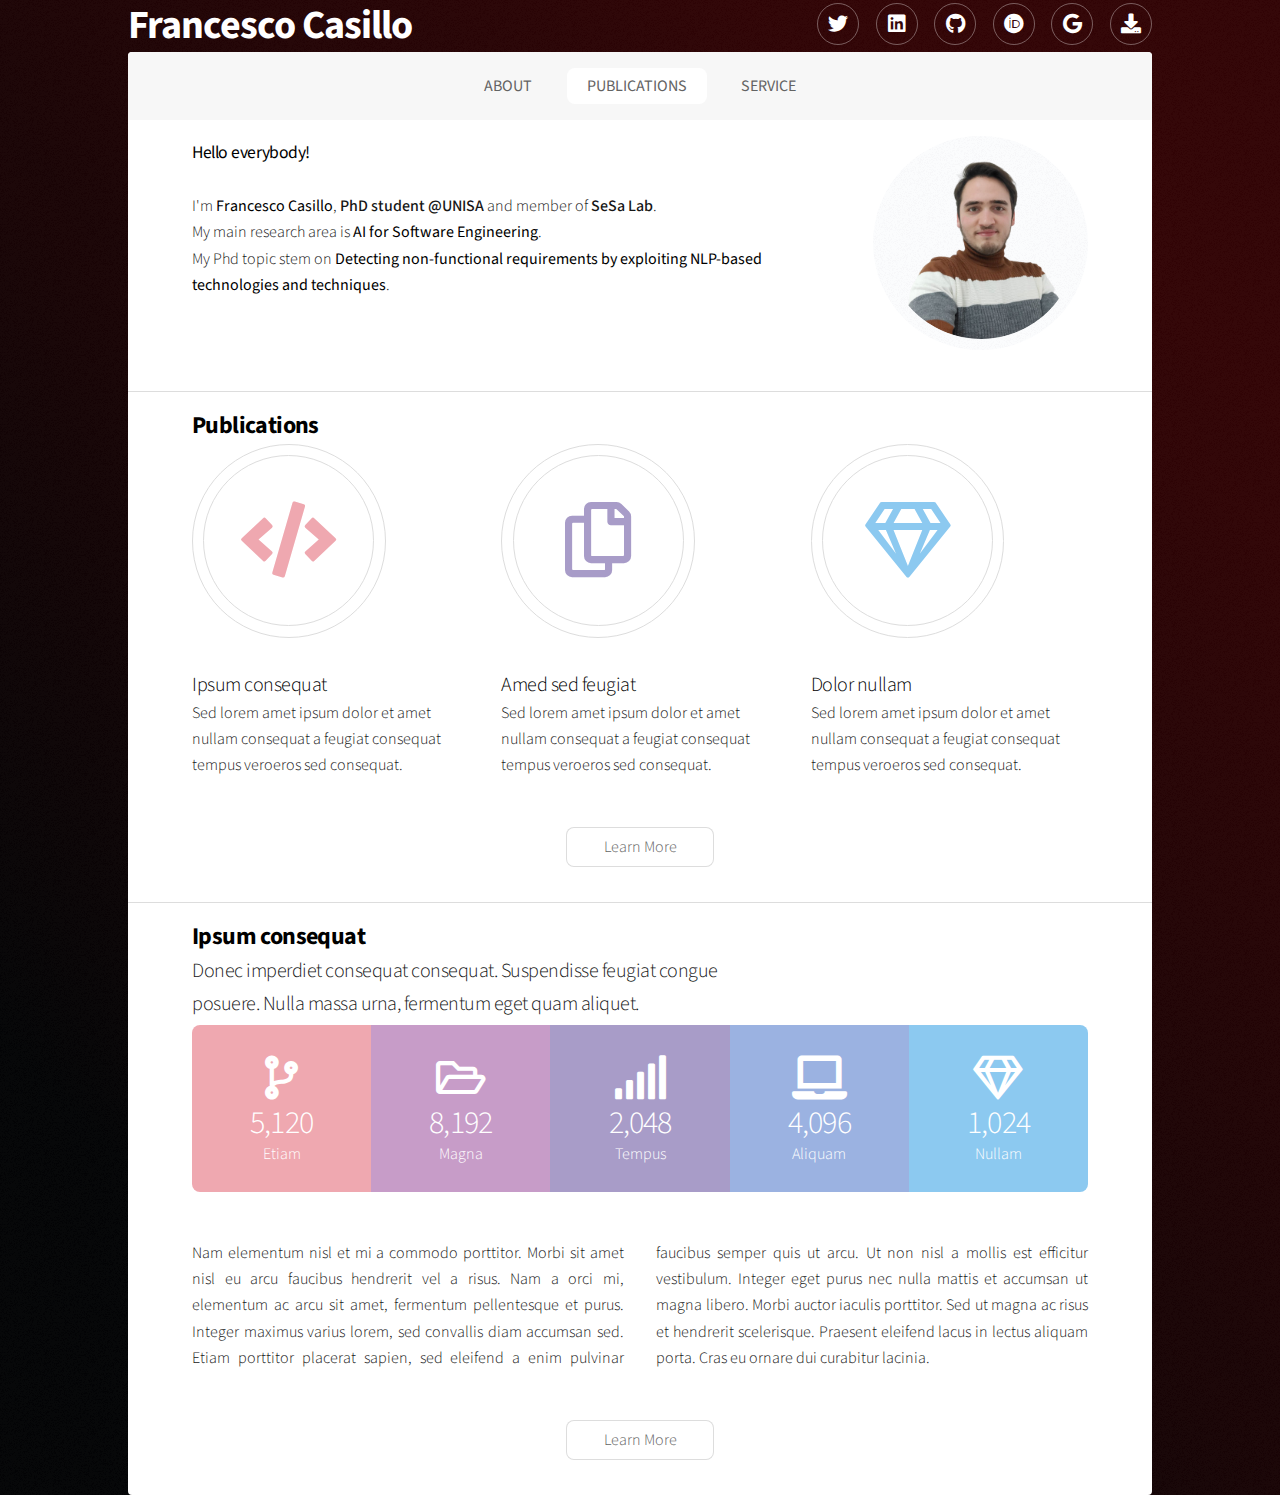
<file: index copy.html>
<!DOCTYPE HTML>
<html>

<head>
	<title>Francesco Casillo</title>
	<meta charset="utf-8" />
	<meta name="viewport" content="width=device-width, initial-scale=1, user-scalable=no" />
	<link rel="stylesheet" href="assets/css/main.css" />
	<noscript>
		<link rel="stylesheet" href="assets/css/noscript.css" />
	</noscript>
</head>

<body class="is-preload">

	<!-- Wrapper -->
	<div id="wrapper">

		<!-- Header -->
		<header style="display: flex;
		justify-content: space-between;
		align-items: center;">
			<div class="column-left">
			  <h1 style="font-weight: bold;">Francesco Casillo</h1>
			  
			</div>
			<div class="column-right">
				<ul class="icons copyright">
					<li><a href="https://twitter.com/francasillo" class="icon brands fa-twitter alt fa-shake"><span
								class="label">Twitter</span></a></li>
					<li><a href="https://www.linkedin.com/in/francesco-casillo/" class="icon brands fa-linkedin alt fa-shake"><span
								class="label">Linkedin</span></a></li>
					<!-- <li><a href="https://www.facebook.com/francesco.casillo.54" class="icon brands fa-facebook-f alt fa-shake"><span
								class="label">Facebook</span></a></li>
					<li><a href="https://www.instagram.com/cas.ciccio/" class="icon brands fa-instagram alt fa-shake"><span
								class="label">Instagram</span></a></li> -->
					<li><a href="https://github.com/fcasillo" class="icon brands fa-github alt fa-shake"><span
								class="label">GitHub</span></a></li>
					<li><a href="https://orcid.org/0000-0003-4869-8068" class="icon brands fa-orcid alt fa-shake"><span
								class="label">Orcid</span></a></li>
					<li><a href="https://scholar.google.com/citations?hl=en&user=zBeKL2cAAAAJ"
							class="icon brands fa-google alt fa-shake"><span class="label">Google Scholar</span></a></li>
					<li><a href="images\Francesco Casillo CV 31102022.pdf" class="icon solid fa-download alt fa-shake"><span class="label">CV</span></a></li>
				</ul>
			</div>
		  </header>
		
		  
		<!-- Nav -->
		<nav id="nav">
			<ul>
				<li><a href="#intro" class="active"><b>ABOUT</b></a></li>
				<li><a href="#Publications"><b>PUBLICATIONS</b></a></li>
				<li><a href="#Service"><b>SERVICE</b></a></li>
			</ul>
			
		</nav>

		<!-- Main -->
		<div id="main">

			<!-- Introduction -->
			<section id="intro" class="main">
				<div class="spotlight">
					<div class="content">
						<h4><strong>Hello everybody!</strong></h4>
						<br>
						I'm <strong>Francesco Casillo</strong>, <a href="https://www.unisa.it/" target="_blank">PhD student @UNISA</a> and member of <a target="_blank" href="https://sesalabunisa.github.io/en/index.html">SeSa Lab</a>.
						<br>
						<p>My main research area is <strong>AI for Software Engineering</strong>.
						<br>My Phd topic stem on <strong>Detecting non-functional requirements by exploiting NLP-based technologies and techniques</strong>.</p>
						<br>
						<!-- <p  class="p-about">My journey into Computer Science started at UNISA in 2015.
							I developed curiosity in Programming, Software Engineering and Machine Learning.
							I received my Bachelor's Degree by defending a thesis on the Simulation of the Monte Carloalgorithm.
							My interest for Machine Learning led me to pursue a Master's Degree in Computer Science,
							with a specialization in Data Science and Machine Learning, at the same university in 2019,
							by defending a thesis on Detecting Privacy Requirements from User Stories using NLP-based
							Transfer Learning.</p> -->
						<br>
					</div>
					<div>
					<span class="image"><img src="images/logo.png" alt="" /></span>
				</div>
				</div>
			</section>

			<!-- Publications Section -->
			<section id="Publications" class="main special">
				<header class="major">
					<h2>Publications</h2>
				</header>
				<ul class="features">
					<li>
						<span class="icon solid major style1 fa-code"></span>
						<h3>Ipsum consequat</h3>
						<p>Sed lorem amet ipsum dolor et amet nullam consequat a feugiat consequat tempus veroeros sed
							consequat.</p>
					</li>
					<li>
						<span class="icon major style3 fa-copy"></span>
						<h3>Amed sed feugiat</h3>
						<p>Sed lorem amet ipsum dolor et amet nullam consequat a feugiat consequat tempus veroeros sed
							consequat.</p>
					</li>
					<li>
						<span class="icon major style5 fa-gem"></span>
						<h3>Dolor nullam</h3>
						<p>Sed lorem amet ipsum dolor et amet nullam consequat a feugiat consequat tempus veroeros sed
							consequat.</p>
					</li>
				</ul>
				<footer class="major">
					<ul class="actions special">
						<li><a href="generic.html" class="button">Learn More</a></li>
					</ul>
				</footer>
			</section>

			<!-- Service Section -->
			<section id="Service" class="main special">
				<header class="major">
					<h2>Ipsum consequat</h2>
					<p>Donec imperdiet consequat consequat. Suspendisse feugiat congue<br />
						posuere. Nulla massa urna, fermentum eget quam aliquet.</p>
				</header>
				<ul class="statistics">
					<li class="style1">
						<span class="icon solid fa-code-branch"></span>
						<strong>5,120</strong> Etiam
					</li>
					<li class="style2">
						<span class="icon fa-folder-open"></span>
						<strong>8,192</strong> Magna
					</li>
					<li class="style3">
						<span class="icon solid fa-signal"></span>
						<strong>2,048</strong> Tempus
					</li>
					<li class="style4">
						<span class="icon solid fa-laptop"></span>
						<strong>4,096</strong> Aliquam
					</li>
					<li class="style5">
						<span class="icon fa-gem"></span>
						<strong>1,024</strong> Nullam
					</li>
				</ul>
				<p class="content">Nam elementum nisl et mi a commodo porttitor. Morbi sit amet nisl eu arcu faucibus
					hendrerit vel a risus. Nam a orci mi, elementum ac arcu sit amet, fermentum pellentesque et purus.
					Integer maximus varius lorem, sed convallis diam accumsan sed. Etiam porttitor placerat sapien, sed
					eleifend a enim pulvinar faucibus semper quis ut arcu. Ut non nisl a mollis est efficitur
					vestibulum. Integer eget purus nec nulla mattis et accumsan ut magna libero. Morbi auctor iaculis
					porttitor. Sed ut magna ac risus et hendrerit scelerisque. Praesent eleifend lacus in lectus aliquam
					porta. Cras eu ornare dui curabitur lacinia.</p>
				<footer class="major">
					<ul class="actions special">
						<li><a href="generic.html" class="button">Learn More</a></li>
					</ul>
				</footer>
			</section>

			<!-- Icons -->
			<!-- <section id="cta" class="main special">
								
								<header class="major">
									<h2>Congue imperdiet</h2>
									<p>Donec imperdiet consequat consequat. Suspendisse feugiat congue<br />
									posuere. Nulla massa urna, fermentum eget quam aliquet.</p>
								</header>
								<footer class="major">
									<ul class="actions special">
										<li><a href="generic.html" class="button primary">Get Started</a></li>
										<li><a href="generic.html" class="button">Learn More</a></li>
									</ul>
								</footer>
							</section> -->
		</div>

		<!-- Footer -->
		<footer id="footer">
			<!-- <p class="copyright"> -->
				<!-- <ul class="icons copyright">
					<li><a href="https://twitter.com/francasillo" class="icon brands fa-twitter alt"><span
								class="label">Twitter</span></a></li>
					<li><a href="https://www.linkedin.com/in/francesco-casillo/" class="icon brands fa-linkedin alt"><span
								class="label">Linkedin</span></a></li> -->
					<!-- <li><a href="https://www.facebook.com/francesco.casillo.54" class="icon brands fa-facebook-f alt"><span
								class="label">Facebook</span></a></li>
					<li><a href="https://www.instagram.com/cas.ciccio/" class="icon brands fa-instagram alt"><span
								class="label">Instagram</span></a></li> -->
					<!-- <li><a href="https://github.com/fcasillo" class="icon brands fa-github alt"><span
								class="label">GitHub</span></a></li>
					<li><a href="https://orcid.org/0000-0003-4869-8068" class="icon brands fa-orcid alt"><span
								class="label">Orcid</span></a></li>
					<li><a href="https://scholar.google.com/citations?hl=en&user=zBeKL2cAAAAJ"
							class="icon brands fa-google alt"><span class="label">Google Scholar</span></a></li>
					<li><a href="images\Francesco Casillo CV 31102022.pdf" class="icon solid fa-download alt"><span class="label">CV</span></a></li>
				</ul> -->
			<!-- </p> -->
						
						<!-- <section>
							<h2>Aliquam sed mauris</h2>
							<p>Sed lorem ipsum dolor sit amet et nullam consequat feugiat consequat magna adipiscing tempus etiam dolore veroeros. eget dapibus mauris. Cras aliquet, nisl ut viverra sollicitudin, ligula erat egestas velit, vitae tincidunt odio.</p>
							<ul class="actions">
								<li><a href="generic.html" class="button">Learn More</a></li>
							</ul>
						</section>
						<section>
							<h2>Etiam feugiat</h2>
							<dl class="alt">
								<dt>Address</dt>
								<dd>1234 Somewhere Road &bull; Nashville, TN 00000 &bull; USA</dd>
								<dt>Phone</dt>
								<dd>(000) 000-0000 x 0000</dd>
								<dt>Email</dt>
								<dd><a href="#">information@untitled.tld</a></dd>
							</dl>
						</section>
						<p class="copyright">&copy; Untitled. Design: <a href="https://html5up.net">HTML5 UP</a>.</p> -->
					</footer>

	</div>

	<!-- Scripts -->
	<script src="assets/js/jquery.min.js"></script>
	<script src="assets/js/jquery.scrollex.min.js"></script>
	<script src="assets/js/jquery.scrolly.min.js"></script>
	<script src="assets/js/browser.min.js"></script>
	<script src="assets/js/breakpoints.min.js"></script>
	<script src="assets/js/util.js"></script>
	<script src="assets/js/main.js"></script>

</body>

</html>
</file>
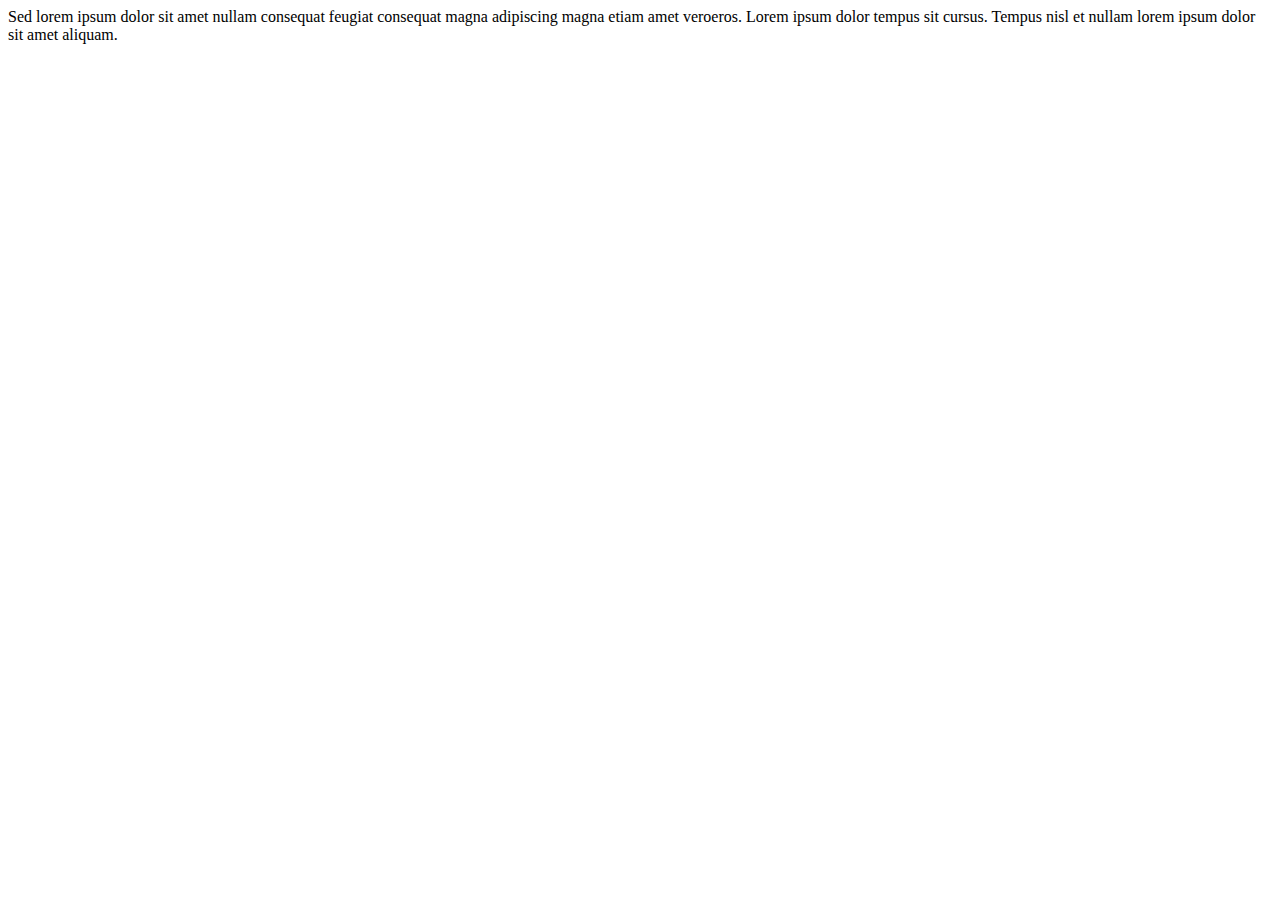
<file: index2.html>
<!DOCTYPE HTML>
<html>
    <head>
        <title>Francesco Casillo</title>
    </head>
    <body>
        Sed lorem ipsum dolor sit amet nullam consequat feugiat consequat magna adipiscing magna etiam amet veroeros. Lorem ipsum dolor tempus sit cursus. Tempus nisl et nullam lorem ipsum dolor sit amet aliquam.
    </body>
</html>
</file>
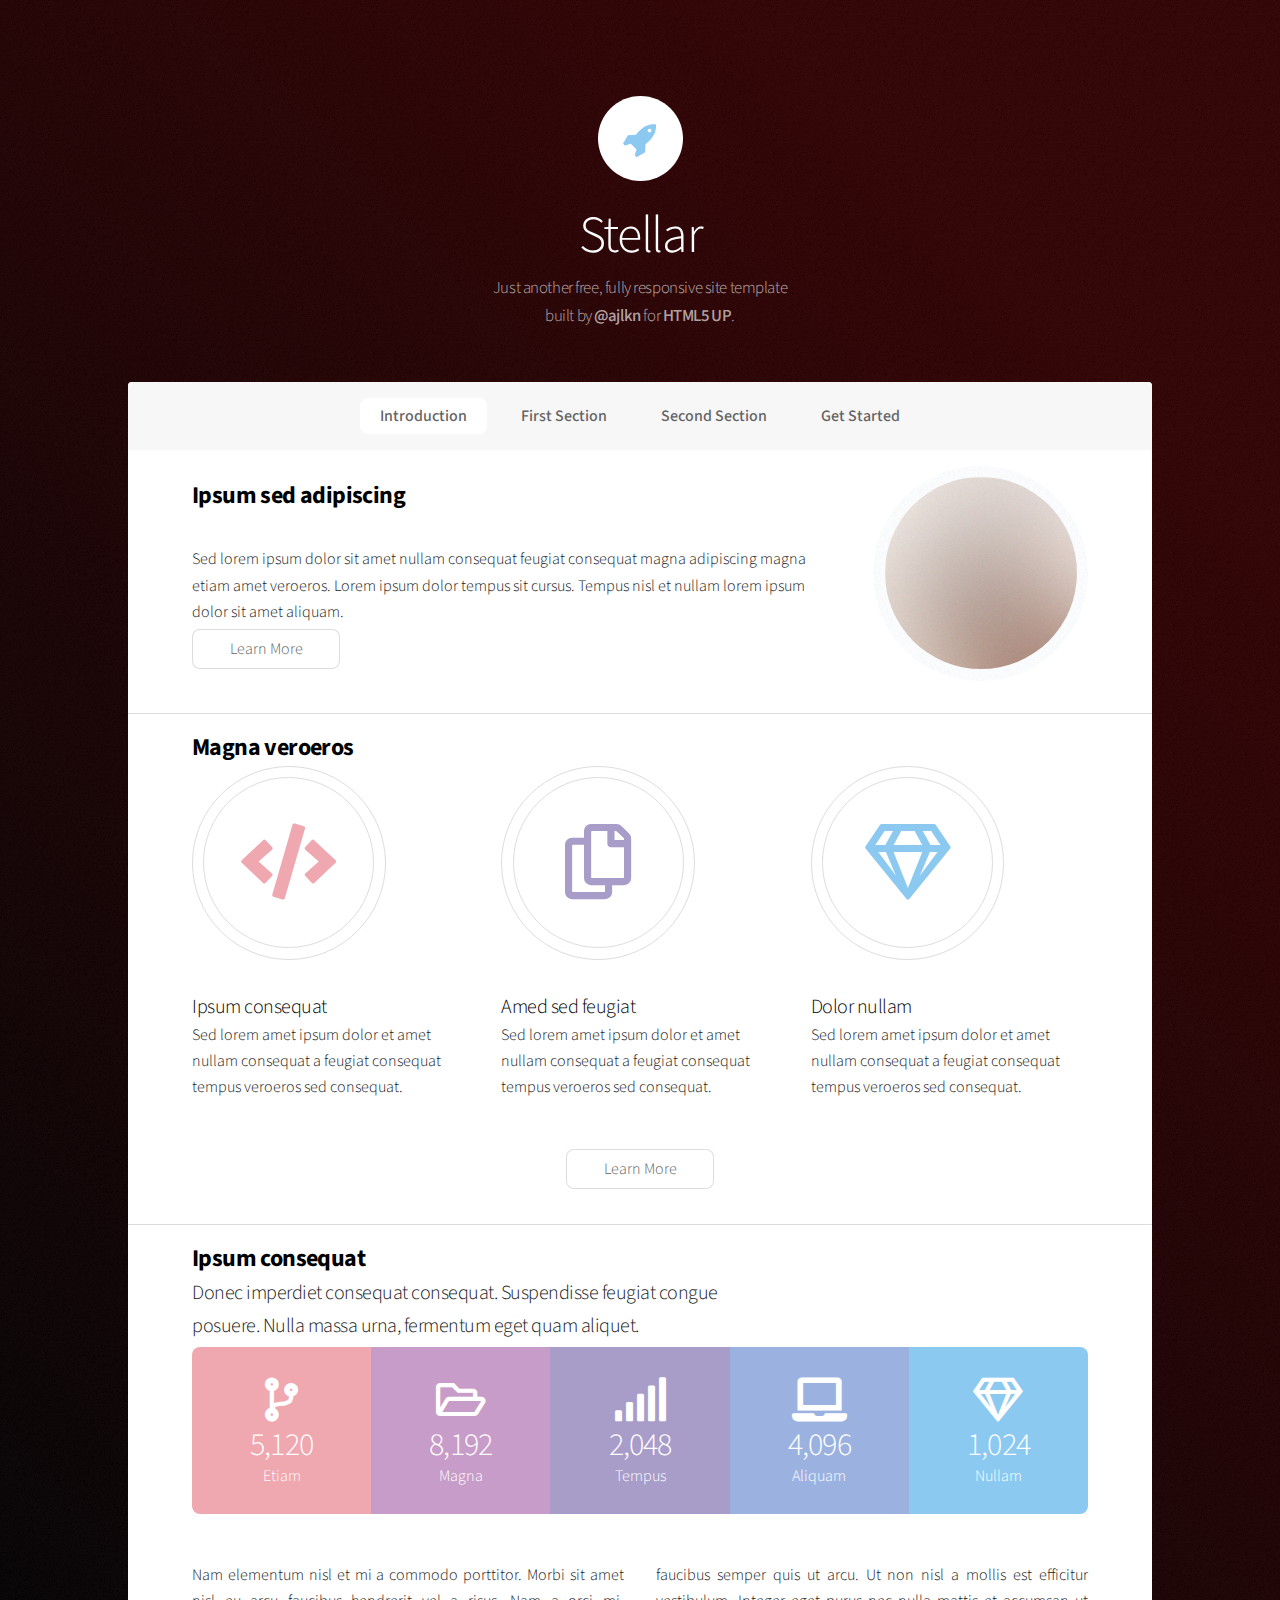
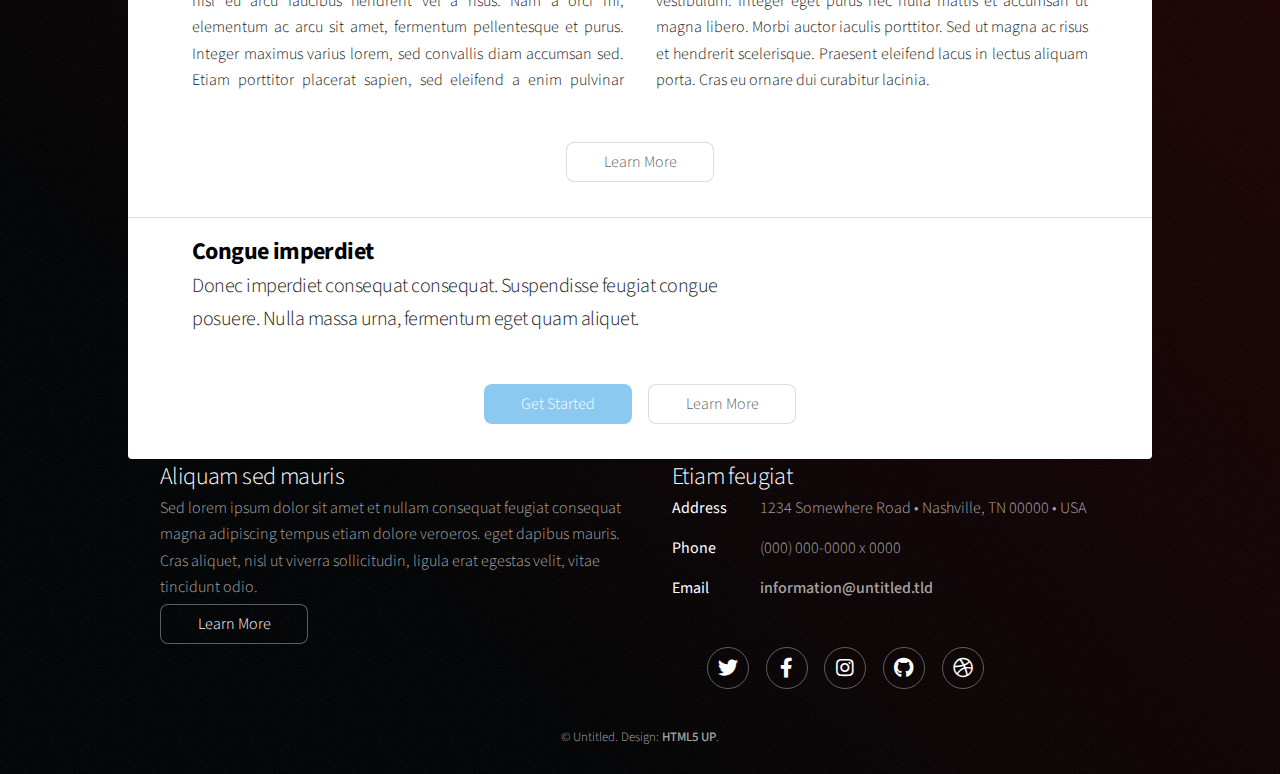
<file: indexOriginal.html>
<!DOCTYPE HTML>
<!--
	Stellar by HTML5 UP
	html5up.net | @ajlkn
	Free for personal and commercial use under the CCA 3.0 license (html5up.net/license)
-->
<html>
	<head>
		<title>Stellar by HTML5 UP</title>
		<meta charset="utf-8" />
		<meta name="viewport" content="width=device-width, initial-scale=1, user-scalable=no" />
		<link rel="stylesheet" href="assets/css/main.css" />
		<noscript><link rel="stylesheet" href="assets/css/noscript.css" /></noscript>
	</head>
	<body class="is-preload">

		<!-- Wrapper -->
			<div id="wrapper">

				<!-- Header -->
					<header id="header" class="alt">
						<span class="logo"><img src="images/logo.svg" alt="" /></span>
						<h1>Stellar</h1>
						<p>Just another free, fully responsive site template<br />
						built by <a href="https://twitter.com/ajlkn">@ajlkn</a> for <a href="https://html5up.net">HTML5 UP</a>.</p>
					</header>

				<!-- Nav -->
					<nav id="nav">
						<ul>
							<li><a href="#intro" class="active">Introduction</a></li>
							<li><a href="#first">First Section</a></li>
							<li><a href="#second">Second Section</a></li>
							<li><a href="#cta">Get Started</a></li>
						</ul>
					</nav>

				<!-- Main -->
					<div id="main">

						<!-- Introduction -->
							<section id="intro" class="main">
								<div class="spotlight">
									<div class="content">
										<header class="major">
											<h2>Ipsum sed adipiscing</h2>
										</header>
										<p>Sed lorem ipsum dolor sit amet nullam consequat feugiat consequat magna
										adipiscing magna etiam amet veroeros. Lorem ipsum dolor tempus sit cursus.
										Tempus nisl et nullam lorem ipsum dolor sit amet aliquam.</p>
										<ul class="actions">
											<li><a href="generic.html" class="button">Learn More</a></li>
										</ul>
									</div>
									<span class="image"><img src="images/pic01.jpg" alt="" /></span>
								</div>
							</section>

						<!-- First Section -->
							<section id="first" class="main special">
								<header class="major">
									<h2>Magna veroeros</h2>
								</header>
								<ul class="features">
									<li>
										<span class="icon solid major style1 fa-code"></span>
										<h3>Ipsum consequat</h3>
										<p>Sed lorem amet ipsum dolor et amet nullam consequat a feugiat consequat tempus veroeros sed consequat.</p>
									</li>
									<li>
										<span class="icon major style3 fa-copy"></span>
										<h3>Amed sed feugiat</h3>
										<p>Sed lorem amet ipsum dolor et amet nullam consequat a feugiat consequat tempus veroeros sed consequat.</p>
									</li>
									<li>
										<span class="icon major style5 fa-gem"></span>
										<h3>Dolor nullam</h3>
										<p>Sed lorem amet ipsum dolor et amet nullam consequat a feugiat consequat tempus veroeros sed consequat.</p>
									</li>
								</ul>
								<footer class="major">
									<ul class="actions special">
										<li><a href="generic.html" class="button">Learn More</a></li>
									</ul>
								</footer>
							</section>

						<!-- Second Section -->
							<section id="second" class="main special">
								<header class="major">
									<h2>Ipsum consequat</h2>
									<p>Donec imperdiet consequat consequat. Suspendisse feugiat congue<br />
									posuere. Nulla massa urna, fermentum eget quam aliquet.</p>
								</header>
								<ul class="statistics">
									<li class="style1">
										<span class="icon solid fa-code-branch"></span>
										<strong>5,120</strong> Etiam
									</li>
									<li class="style2">
										<span class="icon fa-folder-open"></span>
										<strong>8,192</strong> Magna
									</li>
									<li class="style3">
										<span class="icon solid fa-signal"></span>
										<strong>2,048</strong> Tempus
									</li>
									<li class="style4">
										<span class="icon solid fa-laptop"></span>
										<strong>4,096</strong> Aliquam
									</li>
									<li class="style5">
										<span class="icon fa-gem"></span>
										<strong>1,024</strong> Nullam
									</li>
								</ul>
								<p class="content">Nam elementum nisl et mi a commodo porttitor. Morbi sit amet nisl eu arcu faucibus hendrerit vel a risus. Nam a orci mi, elementum ac arcu sit amet, fermentum pellentesque et purus. Integer maximus varius lorem, sed convallis diam accumsan sed. Etiam porttitor placerat sapien, sed eleifend a enim pulvinar faucibus semper quis ut arcu. Ut non nisl a mollis est efficitur vestibulum. Integer eget purus nec nulla mattis et accumsan ut magna libero. Morbi auctor iaculis porttitor. Sed ut magna ac risus et hendrerit scelerisque. Praesent eleifend lacus in lectus aliquam porta. Cras eu ornare dui curabitur lacinia.</p>
								<footer class="major">
									<ul class="actions special">
										<li><a href="generic.html" class="button">Learn More</a></li>
									</ul>
								</footer>
							</section>

						<!-- Get Started -->
							<section id="cta" class="main special">
								<header class="major">
									<h2>Congue imperdiet</h2>
									<p>Donec imperdiet consequat consequat. Suspendisse feugiat congue<br />
									posuere. Nulla massa urna, fermentum eget quam aliquet.</p>
								</header>
								<footer class="major">
									<ul class="actions special">
										<li><a href="generic.html" class="button primary">Get Started</a></li>
										<li><a href="generic.html" class="button">Learn More</a></li>
									</ul>
								</footer>
							</section>

					</div>

				<!-- Footer -->
					<footer id="footer">
						<section>
							<h2>Aliquam sed mauris</h2>
							<p>Sed lorem ipsum dolor sit amet et nullam consequat feugiat consequat magna adipiscing tempus etiam dolore veroeros. eget dapibus mauris. Cras aliquet, nisl ut viverra sollicitudin, ligula erat egestas velit, vitae tincidunt odio.</p>
							<ul class="actions">
								<li><a href="generic.html" class="button">Learn More</a></li>
							</ul>
						</section>
						<section>
							<h2>Etiam feugiat</h2>
							<dl class="alt">
								<dt>Address</dt>
								<dd>1234 Somewhere Road &bull; Nashville, TN 00000 &bull; USA</dd>
								<dt>Phone</dt>
								<dd>(000) 000-0000 x 0000</dd>
								<dt>Email</dt>
								<dd><a href="#">information@untitled.tld</a></dd>
							</dl>
							<ul class="icons">
								<li><a href="#" class="icon brands fa-twitter alt"><span class="label">Twitter</span></a></li>
								<li><a href="#" class="icon brands fa-facebook-f alt"><span class="label">Facebook</span></a></li>
								<li><a href="#" class="icon brands fa-instagram alt"><span class="label">Instagram</span></a></li>
								<li><a href="#" class="icon brands fa-github alt"><span class="label">GitHub</span></a></li>
								<li><a href="#" class="icon brands fa-dribbble alt"><span class="label">Dribbble</span></a></li>
							</ul>
						</section>
						<p class="copyright">&copy; Untitled. Design: <a href="https://html5up.net">HTML5 UP</a>.</p>
					</footer>

			</div>

		<!-- Scripts -->
			<script src="assets/js/jquery.min.js"></script>
			<script src="assets/js/jquery.scrollex.min.js"></script>
			<script src="assets/js/jquery.scrolly.min.js"></script>
			<script src="assets/js/browser.min.js"></script>
			<script src="assets/js/breakpoints.min.js"></script>
			<script src="assets/js/util.js"></script>
			<script src="assets/js/main.js"></script>

	</body>
</html>
</file>
<file: assets/css/noscript.css>
/*
	Stellar by HTML5 UP
	html5up.net | @ajlkn
	Free for personal and commercial use under the CCA 3.0 license (html5up.net/license)
*/

/* Header */

	body.is-preload #header.alt > * {
		opacity: 1;
	}

	body.is-preload #header.alt .logo {
		-moz-transform: none;
		-webkit-transform: none;
		-ms-transform: none;
		transform: none;
	}
</file>
<file: assets/css/main.css>
@import url(fontawesome-all.min.css);
@import 'https://fonts.googleapis.com/css?family=Source+Sans+Pro:300,400';

/*
	Stellar by HTML5 UP
	html5up.net | @ajlkn
	Free for personal and commercial use under the CCA 3.0 license (html5up.net/license)
*/

.bg-danger {
    background-color: #000000;
	background-image: url("images/overlay.png"), -moz-linear-gradient(45deg, #310101 5%, #310101 95%);
	background-image: url("images/overlay.png"), -webkit-linear-gradient(45deg, #310101 5%, #310101 95%);
	background-image: url("images/overlay.png"), -ms-linear-gradient(45deg, #310101 5%, #310101 95%);
	background-image: url("images/overlay.png"), linear-gradient(45deg, #310101 5%, #310101 95%);
}

.bg-secondary {
    background-color: #000000!important;
}
.bg-link{
	background-color: #6e6e6e;
}

.badge {
    display: inline-block;
    padding: 0.35em 0.65em;
    font-size: .75em;
    font-weight: 700;
    line-height: 1;
    color: #fff;
    text-align: center;
    white-space: nowrap;
    vertical-align: baseline;
    border-radius: 0.25rem;
}

.p-about{
	color:black;
	font-size: 0.85em;
	font-weight: 400;
}

html, body, div, span, applet, object,
iframe, h1, h2, h3, h4, h5, h6, p, blockquote,
pre, a, abbr, acronym, address, big, cite,
code, del, dfn, em, img, ins, kbd, q, s, samp,
small, strike, strong, sub, sup, tt, var, b,
u, i, center, dl, dt, dd, ol, ul, li, fieldset,
form, label, legend, table, caption, tbody,
tfoot, thead, tr, th, td, article, aside,
canvas, details, embed, figure, figcaption,
footer, header, hgroup, menu, nav, output, ruby,
section, summary, time, mark, audio, video {
	margin: 0;
	padding: 0;
	border: 0;
	font-size: 100%;
	font: inherit;
	vertical-align: baseline;}

article, aside, details, figcaption, figure,
footer, header, hgroup, menu, nav, section {
	display: block;}

body {
	line-height: 1;
}

ol, ul {
	list-style: none;
}

blockquote, q {
	quotes: none;
}

	blockquote:before, blockquote:after, q:before, q:after {
		content: '';
		content: none;
	}

table {
	border-collapse: collapse;
	border-spacing: 0;
}

body {
	-webkit-text-size-adjust: none;
}

mark {
	background-color: transparent;
	color: inherit;
}

input::-moz-focus-inner {
	border: 0;
	padding: 0;
}

input, select, textarea {
	-moz-appearance: none;
	-webkit-appearance: none;
	-ms-appearance: none;
	appearance: none;
}

/* Basic */

	@-ms-viewport {
		width: device-width;
	}

	body {
		-ms-overflow-style: scrollbar;
	}

	@media screen and (max-width: 480px) {

		html, body {
			min-width: 320px;
		}

	}

	html {
		box-sizing: border-box;
	}

	*, *:before, *:after {
		box-sizing: inherit;
	}

	body {
		background-color: #000000;
		background-image: url("images/overlay.png"), -moz-linear-gradient(45deg, #000000 15%, #310101 85%);
		background-image: url("images/overlay.png"), -webkit-linear-gradient(45deg, #000000 15%, #310101 85%);
		background-image: url("images/overlay.png"), -ms-linear-gradient(45deg, #000000 15%, #310101 85%);
		background-image: url("images/overlay.png"), linear-gradient(45deg, #000000 15%, #310101 85%);
	}

		body.is-preload *, body.is-preload *:before, body.is-preload *:after {
			-moz-animation: none !important;
			-webkit-animation: none !important;
			-ms-animation: none !important;
			animation: none !important;
			-moz-transition: none !important;
			-webkit-transition: none !important;
			-ms-transition: none !important;
			transition: none !important;
		}

/* Type */

	body {
		background-image: url("images/overlay.png"), -moz-linear-gradient(45deg, #000000 15%, #310101 85%);
		background-image: url("images/overlay.png"), -webkit-linear-gradient(45deg, #000000 15%, #310101 85%);
		background-image: url("images/overlay.png"), -ms-linear-gradient(45deg, #000000 15%, #310101 85%);
		background-image: url("images/overlay.png"), linear-gradient(45deg, #000000 15%, #310101 85%);
		color: rgba(255, 255, 255, 0.65);
	}

	body, input, select, textarea {
		font-family: "Source Sans Pro", Helvetica, sans-serif;
		font-size: 17pt;
		font-weight: 300;
		line-height: 1.65;
	}

		@media screen and (max-width: 1680px) {

			body, input, select, textarea {
				font-size: 14pt;
			}

		}

		@media screen and (max-width: 1280px) {

			body, input, select, textarea {
				font-size: 12pt;
			}

		}

		@media screen and (max-width: 360px) {

			body, input, select, textarea {
				font-size: 11pt;
			}

		}

	a {
		-moz-transition: color 0.2s ease, border-bottom 0.2s ease;
		-webkit-transition: color 0.2s ease, border-bottom 0.2s ease;
		-ms-transition: color 0.2s ease, border-bottom 0.2s ease;
		transition: color 0.2s ease, border-bottom 0.2s ease;
		text-decoration: none;
		/* border-bottom: dotted 1px; */
		color: inherit; /* Changes the text color */
		font-weight:500;
	}

		a:hover {
			border-bottom-color: transparent;
		}

	strong, b {
		font-weight: 400;
	}

	em, i {
		font-style: italic;
	}

	p {
		margin: 0 0 0.2em 0;
	}

		p.content {
			-moz-columns: 20em 2;
			-webkit-columns: 20em 2;
			-ms-columns: 20em 2;
			columns: 20em 2;
			-moz-column-gap: 2em;
			-webkit-column-gap: 2em;
			-ms-column-gap: 2em;
			column-gap: 2em;
			text-align: justify;
		}

	h1, h2, h3, h4, h5, h6 {
		font-weight: 300;
		line-height: 1.5;
		/* margin: 0 0 0.7em 0; */
		letter-spacing: -0.025em;
	}

		h1 a, h2 a, h3 a, h4 a, h5 a, h6 a {
			color: inherit;
			text-decoration: none;
		}

	h1 {
		font-size: 2.5em;
		line-height: 1.2;
	}

	h2 {
		font-size: 1.5em;
	}

	h3 {
		font-size: 1.25em;
	}

	h4 {
		font-size: 1.1em;
		font-weight:bold;
	}

	h5 {
		font-size: 0.9em;
	}

	h6 {
		font-size: 0.7em;
	}

	@media screen and (max-width: 736px) {

		h1 {
			font-size: 2em;
		}

	}

	sub {
		font-size: 0.8em;
		position: relative;
		top: 0.5em;
	}

	sup {
		font-size: 0.8em;
		position: relative;
		top: -0.5em;
	}

	blockquote {
		border-left: solid 4px;
		font-style: italic;
		margin: 0 0 2em 0;
		padding: 0.5em 0 0.5em 2em;
	}

	code {
		border-radius: 8px;
		border: solid 1px;
		font-family: "Courier New", monospace;
		font-size: 0.9em;
		margin: 0 0.25em;
		padding: 0.25em 0.65em;
	}

	pre {
		-webkit-overflow-scrolling: touch;
		font-family: "Courier New", monospace;
		font-size: 0.9em;
		margin: 0 0 2em 0;
	}

		pre code {
			display: block;
			line-height: 1.75;
			padding: 1em 1.5em;
			overflow-x: auto;
		}

	hr {
		border: 0;
		border-bottom: solid 1px;
		margin: 0.5em 0;
	}

		hr.major {
			margin: 3em 0;
		}

	.align-left {
		text-align: left;
	}

	.align-center {
		text-align: center;
	}

	.align-right {
		text-align: right;
	}

	input, select, textarea {
		color: #ffffff;
	}

	a:hover {
		color: #ffffff;
	}

	strong, b {
		color: #ffffff;
	}

	h1, h2, h3, h4, h5, h6 {
		color: #ffffff;
	}

	blockquote {
		border-left-color: rgba(255, 255, 255, 0.35);
	}

	code {
		background: rgba(255, 255, 255, 0.075);
		border-color: rgba(255, 255, 255, 0.35);
	}

	hr {
		border-bottom-color: rgba(255, 255, 255, 0.35);
	}

/* Row */

	.row {
		display: flex;
		flex-wrap: wrap;
		box-sizing: border-box;
		align-items: stretch;
	}

		.row > * {
			box-sizing: border-box;
		}

		.row.gtr-uniform > * > :last-child {
			margin-bottom: 0;
		}

		.row.aln-left {
			justify-content: flex-start;
		}

		.row.aln-center {
			justify-content: center;
		}

		.row.aln-right {
			justify-content: flex-end;
		}

		.row.aln-top {
			align-items: flex-start;
		}

		.row.aln-middle {
			align-items: center;
		}

		.row.aln-bottom {
			align-items: flex-end;
		}

		.row > .imp {
			order: -1;
		}

		.row > .col-1 {
			width: 8.33333%;
		}

		.row > .off-1 {
			margin-left: 8.33333%;
		}

		.row > .col-2 {
			width: 16.66667%;
		}

		.row > .off-2 {
			margin-left: 16.66667%;
		}

		.row > .col-3 {
			width: 25%;
		}

		.row > .off-3 {
			margin-left: 25%;
		}

		.row > .col-4 {
			width: 33.33333%;
		}

		.row > .off-4 {
			margin-left: 33.33333%;
		}

		.row > .col-5 {
			width: 41.66667%;
		}

		.row > .off-5 {
			margin-left: 41.66667%;
		}

		.row > .col-6 {
			width: 50%;
		}

		.row > .off-6 {
			margin-left: 50%;
		}

		.row > .col-7 {
			width: 58.33333%;
		}

		.row > .off-7 {
			margin-left: 58.33333%;
		}

		.row > .col-8 {
			width: 66.66667%;
		}

		.row > .off-8 {
			margin-left: 66.66667%;
		}

		.row > .col-9 {
			width: 75%;
		}

		.row > .off-9 {
			margin-left: 75%;
		}

		.row > .col-10 {
			width: 83.33333%;
		}

		.row > .off-10 {
			margin-left: 83.33333%;
		}

		.row > .col-11 {
			width: 91.66667%;
		}

		.row > .off-11 {
			margin-left: 91.66667%;
		}

		.row > .col-12 {
			width: 100%;
		}

		.row > .off-12 {
			margin-left: 100%;
		}

		.row.gtr-0 {
			margin-top: 0;
			margin-left: 0em;
		}

			.row.gtr-0 > * {
				padding: 0 0 0 0em;
			}

			.row.gtr-0.gtr-uniform {
				margin-top: 0em;
			}

				.row.gtr-0.gtr-uniform > * {
					padding-top: 0em;
				}

		.row.gtr-25 {
			margin-top: 0;
			margin-left: -0.375em;
		}

			.row.gtr-25 > * {
				padding: 0 0 0 0.375em;
			}

			.row.gtr-25.gtr-uniform {
				margin-top: -0.375em;
			}

				.row.gtr-25.gtr-uniform > * {
					padding-top: 0.375em;
				}

		.row.gtr-50 {
			margin-top: 0;
			margin-left: -0.75em;
		}

			.row.gtr-50 > * {
				padding: 0 0 0 0.75em;
			}

			.row.gtr-50.gtr-uniform {
				margin-top: -0.75em;
			}

				.row.gtr-50.gtr-uniform > * {
					padding-top: 0.75em;
				}

		.row {
			margin-top: 0;
			margin-left: -1.5em;
		}

			.row > * {
				padding: 0 0 0 1.5em;
			}

			.row.gtr-uniform {
				margin-top: -1.5em;
			}

				.row.gtr-uniform > * {
					padding-top: 1.5em;
				}

		.row.gtr-150 {
			margin-top: 0;
			margin-left: -2.25em;
		}

			.row.gtr-150 > * {
				padding: 0 0 0 2.25em;
			}

			.row.gtr-150.gtr-uniform {
				margin-top: -2.25em;
			}

				.row.gtr-150.gtr-uniform > * {
					padding-top: 2.25em;
				}

		.row.gtr-200 {
			margin-top: 0;
			margin-left: -3em;
		}

			.row.gtr-200 > * {
				padding: 0 0 0 3em;
			}

			.row.gtr-200.gtr-uniform {
				margin-top: -3em;
			}

				.row.gtr-200.gtr-uniform > * {
					padding-top: 3em;
				}

		@media screen and (max-width: 1680px) {

			.row {
				display: flex;
				flex-wrap: wrap;
				box-sizing: border-box;
				align-items: stretch;
			}

				.row > * {
					box-sizing: border-box;
				}

				.row.gtr-uniform > * > :last-child {
					margin-bottom: 0;
				}

				.row.aln-left {
					justify-content: flex-start;
				}

				.row.aln-center {
					justify-content: center;
				}

				.row.aln-right {
					justify-content: flex-end;
				}

				.row.aln-top {
					align-items: flex-start;
				}

				.row.aln-middle {
					align-items: center;
				}

				.row.aln-bottom {
					align-items: flex-end;
				}

				.row > .imp-xlarge {
					order: -1;
				}

				.row > .col-1-xlarge {
					width: 8.33333%;
				}

				.row > .off-1-xlarge {
					margin-left: 8.33333%;
				}

				.row > .col-2-xlarge {
					width: 16.66667%;
				}

				.row > .off-2-xlarge {
					margin-left: 16.66667%;
				}

				.row > .col-3-xlarge {
					width: 25%;
				}

				.row > .off-3-xlarge {
					margin-left: 25%;
				}

				.row > .col-4-xlarge {
					width: 33.33333%;
				}

				.row > .off-4-xlarge {
					margin-left: 33.33333%;
				}

				.row > .col-5-xlarge {
					width: 41.66667%;
				}

				.row > .off-5-xlarge {
					margin-left: 41.66667%;
				}

				.row > .col-6-xlarge {
					width: 50%;
				}

				.row > .off-6-xlarge {
					margin-left: 50%;
				}

				.row > .col-7-xlarge {
					width: 58.33333%;
				}

				.row > .off-7-xlarge {
					margin-left: 58.33333%;
				}

				.row > .col-8-xlarge {
					width: 66.66667%;
				}

				.row > .off-8-xlarge {
					margin-left: 66.66667%;
				}

				.row > .col-9-xlarge {
					width: 75%;
				}

				.row > .off-9-xlarge {
					margin-left: 75%;
				}

				.row > .col-10-xlarge {
					width: 83.33333%;
				}

				.row > .off-10-xlarge {
					margin-left: 83.33333%;
				}

				.row > .col-11-xlarge {
					width: 91.66667%;
				}

				.row > .off-11-xlarge {
					margin-left: 91.66667%;
				}

				.row > .col-12-xlarge {
					width: 100%;
				}

				.row > .off-12-xlarge {
					margin-left: 100%;
				}

				.row.gtr-0 {
					margin-top: 0;
					margin-left: 0em;
				}

					.row.gtr-0 > * {
						padding: 0 0 0 0em;
					}

					.row.gtr-0.gtr-uniform {
						margin-top: 0em;
					}

						.row.gtr-0.gtr-uniform > * {
							padding-top: 0em;
						}

				.row.gtr-25 {
					margin-top: 0;
					margin-left: -0.375em;
				}

					.row.gtr-25 > * {
						padding: 0 0 0 0.375em;
					}

					.row.gtr-25.gtr-uniform {
						margin-top: -0.375em;
					}

						.row.gtr-25.gtr-uniform > * {
							padding-top: 0.375em;
						}

				.row.gtr-50 {
					margin-top: 0;
					margin-left: -0.75em;
				}

					.row.gtr-50 > * {
						padding: 0 0 0 0.75em;
					}

					.row.gtr-50.gtr-uniform {
						margin-top: -0.75em;
					}

						.row.gtr-50.gtr-uniform > * {
							padding-top: 0.75em;
						}

				.row {
					margin-top: 0;
					margin-left: -1.5em;
				}

					.row > * {
						padding: 0 0 0 1.5em;
					}

					.row.gtr-uniform {
						margin-top: -1.5em;
					}

						.row.gtr-uniform > * {
							padding-top: 1.5em;
						}

				.row.gtr-150 {
					margin-top: 0;
					margin-left: -2.25em;
				}

					.row.gtr-150 > * {
						padding: 0 0 0 2.25em;
					}

					.row.gtr-150.gtr-uniform {
						margin-top: -2.25em;
					}

						.row.gtr-150.gtr-uniform > * {
							padding-top: 2.25em;
						}

				.row.gtr-200 {
					margin-top: 0;
					margin-left: -3em;
				}

					.row.gtr-200 > * {
						padding: 0 0 0 3em;
					}

					.row.gtr-200.gtr-uniform {
						margin-top: -3em;
					}

						.row.gtr-200.gtr-uniform > * {
							padding-top: 3em;
						}

		}

		@media screen and (max-width: 1280px) {

			.row {
				display: flex;
				flex-wrap: wrap;
				box-sizing: border-box;
				align-items: stretch;
			}

				.row > * {
					box-sizing: border-box;
				}

				.row.gtr-uniform > * > :last-child {
					margin-bottom: 0;
				}

				.row.aln-left {
					justify-content: flex-start;
				}

				.row.aln-center {
					justify-content: center;
				}

				.row.aln-right {
					justify-content: flex-end;
				}

				.row.aln-top {
					align-items: flex-start;
				}

				.row.aln-middle {
					align-items: center;
				}

				.row.aln-bottom {
					align-items: flex-end;
				}

				.row > .imp-large {
					order: -1;
				}

				.row > .col-1-large {
					width: 8.33333%;
				}

				.row > .off-1-large {
					margin-left: 8.33333%;
				}

				.row > .col-2-large {
					width: 16.66667%;
				}

				.row > .off-2-large {
					margin-left: 16.66667%;
				}

				.row > .col-3-large {
					width: 25%;
				}

				.row > .off-3-large {
					margin-left: 25%;
				}

				.row > .col-4-large {
					width: 33.33333%;
				}

				.row > .off-4-large {
					margin-left: 33.33333%;
				}

				.row > .col-5-large {
					width: 41.66667%;
				}

				.row > .off-5-large {
					margin-left: 41.66667%;
				}

				.row > .col-6-large {
					width: 50%;
				}

				.row > .off-6-large {
					margin-left: 50%;
				}

				.row > .col-7-large {
					width: 58.33333%;
				}

				.row > .off-7-large {
					margin-left: 58.33333%;
				}

				.row > .col-8-large {
					width: 66.66667%;
				}

				.row > .off-8-large {
					margin-left: 66.66667%;
				}

				.row > .col-9-large {
					width: 75%;
				}

				.row > .off-9-large {
					margin-left: 75%;
				}

				.row > .col-10-large {
					width: 83.33333%;
				}

				.row > .off-10-large {
					margin-left: 83.33333%;
				}

				.row > .col-11-large {
					width: 91.66667%;
				}

				.row > .off-11-large {
					margin-left: 91.66667%;
				}

				.row > .col-12-large {
					width: 100%;
				}

				.row > .off-12-large {
					margin-left: 100%;
				}

				.row.gtr-0 {
					margin-top: 0;
					margin-left: 0em;
				}

					.row.gtr-0 > * {
						padding: 0 0 0 0em;
					}

					.row.gtr-0.gtr-uniform {
						margin-top: 0em;
					}

						.row.gtr-0.gtr-uniform > * {
							padding-top: 0em;
						}

				.row.gtr-25 {
					margin-top: 0;
					margin-left: -0.375em;
				}

					.row.gtr-25 > * {
						padding: 0 0 0 0.375em;
					}

					.row.gtr-25.gtr-uniform {
						margin-top: -0.375em;
					}

						.row.gtr-25.gtr-uniform > * {
							padding-top: 0.375em;
						}

				.row.gtr-50 {
					margin-top: 0;
					margin-left: -0.75em;
				}

					.row.gtr-50 > * {
						padding: 0 0 0 0.75em;
					}

					.row.gtr-50.gtr-uniform {
						margin-top: -0.75em;
					}

						.row.gtr-50.gtr-uniform > * {
							padding-top: 0.75em;
						}

				.row {
					margin-top: 0;
					margin-left: -1.5em;
				}

					.row > * {
						padding: 0 0 0 1.5em;
					}

					.row.gtr-uniform {
						margin-top: -1.5em;
					}

						.row.gtr-uniform > * {
							padding-top: 1.5em;
						}

				.row.gtr-150 {
					margin-top: 0;
					margin-left: -2.25em;
				}

					.row.gtr-150 > * {
						padding: 0 0 0 2.25em;
					}

					.row.gtr-150.gtr-uniform {
						margin-top: -2.25em;
					}

						.row.gtr-150.gtr-uniform > * {
							padding-top: 2.25em;
						}

				.row.gtr-200 {
					margin-top: 0;
					margin-left: -3em;
				}

					.row.gtr-200 > * {
						padding: 0 0 0 3em;
					}

					.row.gtr-200.gtr-uniform {
						margin-top: -3em;
					}

						.row.gtr-200.gtr-uniform > * {
							padding-top: 3em;
						}

		}

		@media screen and (max-width: 980px) {

			.row {
				display: flex;
				flex-wrap: wrap;
				box-sizing: border-box;
				align-items: stretch;
			}

				.row > * {
					box-sizing: border-box;
				}

				.row.gtr-uniform > * > :last-child {
					margin-bottom: 0;
				}

				.row.aln-left {
					justify-content: flex-start;
				}

				.row.aln-center {
					justify-content: center;
				}

				.row.aln-right {
					justify-content: flex-end;
				}

				.row.aln-top {
					align-items: flex-start;
				}

				.row.aln-middle {
					align-items: center;
				}

				.row.aln-bottom {
					align-items: flex-end;
				}

				.row > .imp-medium {
					order: -1;
				}

				.row > .col-1-medium {
					width: 8.33333%;
				}

				.row > .off-1-medium {
					margin-left: 8.33333%;
				}

				.row > .col-2-medium {
					width: 16.66667%;
				}

				.row > .off-2-medium {
					margin-left: 16.66667%;
				}

				.row > .col-3-medium {
					width: 25%;
				}

				.row > .off-3-medium {
					margin-left: 25%;
				}

				.row > .col-4-medium {
					width: 33.33333%;
				}

				.row > .off-4-medium {
					margin-left: 33.33333%;
				}

				.row > .col-5-medium {
					width: 41.66667%;
				}

				.row > .off-5-medium {
					margin-left: 41.66667%;
				}

				.row > .col-6-medium {
					width: 50%;
				}

				.row > .off-6-medium {
					margin-left: 50%;
				}

				.row > .col-7-medium {
					width: 58.33333%;
				}

				.row > .off-7-medium {
					margin-left: 58.33333%;
				}

				.row > .col-8-medium {
					width: 66.66667%;
				}

				.row > .off-8-medium {
					margin-left: 66.66667%;
				}

				.row > .col-9-medium {
					width: 75%;
				}

				.row > .off-9-medium {
					margin-left: 75%;
				}

				.row > .col-10-medium {
					width: 83.33333%;
				}

				.row > .off-10-medium {
					margin-left: 83.33333%;
				}

				.row > .col-11-medium {
					width: 91.66667%;
				}

				.row > .off-11-medium {
					margin-left: 91.66667%;
				}

				.row > .col-12-medium {
					width: 100%;
				}

				.row > .off-12-medium {
					margin-left: 100%;
				}

				.row.gtr-0 {
					margin-top: 0;
					margin-left: 0em;
				}

					.row.gtr-0 > * {
						padding: 0 0 0 0em;
					}

					.row.gtr-0.gtr-uniform {
						margin-top: 0em;
					}

						.row.gtr-0.gtr-uniform > * {
							padding-top: 0em;
						}

				.row.gtr-25 {
					margin-top: 0;
					margin-left: -0.375em;
				}

					.row.gtr-25 > * {
						padding: 0 0 0 0.375em;
					}

					.row.gtr-25.gtr-uniform {
						margin-top: -0.375em;
					}

						.row.gtr-25.gtr-uniform > * {
							padding-top: 0.375em;
						}

				.row.gtr-50 {
					margin-top: 0;
					margin-left: -0.75em;
				}

					.row.gtr-50 > * {
						padding: 0 0 0 0.75em;
					}

					.row.gtr-50.gtr-uniform {
						margin-top: -0.75em;
					}

						.row.gtr-50.gtr-uniform > * {
							padding-top: 0.75em;
						}

				.row {
					margin-top: 0;
					margin-left: -1.5em;
				}

					.row > * {
						padding: 0 0 0 1.5em;
					}

					.row.gtr-uniform {
						margin-top: -1.5em;
					}

						.row.gtr-uniform > * {
							padding-top: 1.5em;
						}

				.row.gtr-150 {
					margin-top: 0;
					margin-left: -2.25em;
				}

					.row.gtr-150 > * {
						padding: 0 0 0 2.25em;
					}

					.row.gtr-150.gtr-uniform {
						margin-top: -2.25em;
					}

						.row.gtr-150.gtr-uniform > * {
							padding-top: 2.25em;
						}

				.row.gtr-200 {
					margin-top: 0;
					margin-left: -3em;
				}

					.row.gtr-200 > * {
						padding: 0 0 0 3em;
					}

					.row.gtr-200.gtr-uniform {
						margin-top: -3em;
					}

						.row.gtr-200.gtr-uniform > * {
							padding-top: 3em;
						}

		}

		@media screen and (max-width: 736px) {

			.row {
				display: flex;
				flex-wrap: wrap;
				box-sizing: border-box;
				align-items: stretch;
			}

				.row > * {
					box-sizing: border-box;
				}

				.row.gtr-uniform > * > :last-child {
					margin-bottom: 0;
				}

				.row.aln-left {
					justify-content: flex-start;
				}

				.row.aln-center {
					justify-content: center;
				}

				.row.aln-right {
					justify-content: flex-end;
				}

				.row.aln-top {
					align-items: flex-start;
				}

				.row.aln-middle {
					align-items: center;
				}

				.row.aln-bottom {
					align-items: flex-end;
				}

				.row > .imp-small {
					order: -1;
				}

				.row > .col-1-small {
					width: 8.33333%;
				}

				.row > .off-1-small {
					margin-left: 8.33333%;
				}

				.row > .col-2-small {
					width: 16.66667%;
				}

				.row > .off-2-small {
					margin-left: 16.66667%;
				}

				.row > .col-3-small {
					width: 25%;
				}

				.row > .off-3-small {
					margin-left: 25%;
				}

				.row > .col-4-small {
					width: 33.33333%;
				}

				.row > .off-4-small {
					margin-left: 33.33333%;
				}

				.row > .col-5-small {
					width: 41.66667%;
				}

				.row > .off-5-small {
					margin-left: 41.66667%;
				}

				.row > .col-6-small {
					width: 50%;
				}

				.row > .off-6-small {
					margin-left: 50%;
				}

				.row > .col-7-small {
					width: 58.33333%;
				}

				.row > .off-7-small {
					margin-left: 58.33333%;
				}

				.row > .col-8-small {
					width: 66.66667%;
				}

				.row > .off-8-small {
					margin-left: 66.66667%;
				}

				.row > .col-9-small {
					width: 75%;
				}

				.row > .off-9-small {
					margin-left: 75%;
				}

				.row > .col-10-small {
					width: 83.33333%;
				}

				.row > .off-10-small {
					margin-left: 83.33333%;
				}

				.row > .col-11-small {
					width: 91.66667%;
				}

				.row > .off-11-small {
					margin-left: 91.66667%;
				}

				.row > .col-12-small {
					width: 100%;
				}

				.row > .off-12-small {
					margin-left: 100%;
				}

				.row.gtr-0 {
					margin-top: 0;
					margin-left: 0em;
				}

					.row.gtr-0 > * {
						padding: 0 0 0 0em;
					}

					.row.gtr-0.gtr-uniform {
						margin-top: 0em;
					}

						.row.gtr-0.gtr-uniform > * {
							padding-top: 0em;
						}

				.row.gtr-25 {
					margin-top: 0;
					margin-left: -0.25em;
				}

					.row.gtr-25 > * {
						padding: 0 0 0 0.25em;
					}

					.row.gtr-25.gtr-uniform {
						margin-top: -0.25em;
					}

						.row.gtr-25.gtr-uniform > * {
							padding-top: 0.25em;
						}

				.row.gtr-50 {
					margin-top: 0;
					margin-left: -0.5em;
				}

					.row.gtr-50 > * {
						padding: 0 0 0 0.5em;
					}

					.row.gtr-50.gtr-uniform {
						margin-top: -0.5em;
					}

						.row.gtr-50.gtr-uniform > * {
							padding-top: 0.5em;
						}

				.row {
					margin-top: 0;
					margin-left: -1em;
				}

					.row > * {
						padding: 0 0 0 1em;
					}

					.row.gtr-uniform {
						margin-top: -1em;
					}

						.row.gtr-uniform > * {
							padding-top: 1em;
						}

				.row.gtr-150 {
					margin-top: 0;
					margin-left: -1.5em;
				}

					.row.gtr-150 > * {
						padding: 0 0 0 1.5em;
					}

					.row.gtr-150.gtr-uniform {
						margin-top: -1.5em;
					}

						.row.gtr-150.gtr-uniform > * {
							padding-top: 1.5em;
						}

				.row.gtr-200 {
					margin-top: 0;
					margin-left: -2em;
				}

					.row.gtr-200 > * {
						padding: 0 0 0 2em;
					}

					.row.gtr-200.gtr-uniform {
						margin-top: -2em;
					}

						.row.gtr-200.gtr-uniform > * {
							padding-top: 2em;
						}

		}

		@media screen and (max-width: 480px) {

			.row {
				display: flex;
				flex-wrap: wrap;
				box-sizing: border-box;
				align-items: stretch;
			}

				.row > * {
					box-sizing: border-box;
				}

				.row.gtr-uniform > * > :last-child {
					margin-bottom: 0;
				}

				.row.aln-left {
					justify-content: flex-start;
				}

				.row.aln-center {
					justify-content: center;
				}

				.row.aln-right {
					justify-content: flex-end;
				}

				.row.aln-top {
					align-items: flex-start;
				}

				.row.aln-middle {
					align-items: center;
				}

				.row.aln-bottom {
					align-items: flex-end;
				}

				.row > .imp-xsmall {
					order: -1;
				}

				.row > .col-1-xsmall {
					width: 8.33333%;
				}

				.row > .off-1-xsmall {
					margin-left: 8.33333%;
				}

				.row > .col-2-xsmall {
					width: 16.66667%;
				}

				.row > .off-2-xsmall {
					margin-left: 16.66667%;
				}

				.row > .col-3-xsmall {
					width: 25%;
				}

				.row > .off-3-xsmall {
					margin-left: 25%;
				}

				.row > .col-4-xsmall {
					width: 33.33333%;
				}

				.row > .off-4-xsmall {
					margin-left: 33.33333%;
				}

				.row > .col-5-xsmall {
					width: 41.66667%;
				}

				.row > .off-5-xsmall {
					margin-left: 41.66667%;
				}

				.row > .col-6-xsmall {
					width: 50%;
				}

				.row > .off-6-xsmall {
					margin-left: 50%;
				}

				.row > .col-7-xsmall {
					width: 58.33333%;
				}

				.row > .off-7-xsmall {
					margin-left: 58.33333%;
				}

				.row > .col-8-xsmall {
					width: 66.66667%;
				}

				.row > .off-8-xsmall {
					margin-left: 66.66667%;
				}

				.row > .col-9-xsmall {
					width: 75%;
				}

				.row > .off-9-xsmall {
					margin-left: 75%;
				}

				.row > .col-10-xsmall {
					width: 83.33333%;
				}

				.row > .off-10-xsmall {
					margin-left: 83.33333%;
				}

				.row > .col-11-xsmall {
					width: 91.66667%;
				}

				.row > .off-11-xsmall {
					margin-left: 91.66667%;
				}

				.row > .col-12-xsmall {
					width: 100%;
				}

				.row > .off-12-xsmall {
					margin-left: 100%;
				}

				.row.gtr-0 {
					margin-top: 0;
					margin-left: 0em;
				}

					.row.gtr-0 > * {
						padding: 0 0 0 0em;
					}

					.row.gtr-0.gtr-uniform {
						margin-top: 0em;
					}

						.row.gtr-0.gtr-uniform > * {
							padding-top: 0em;
						}

				.row.gtr-25 {
					margin-top: 0;
					margin-left: -0.3125em;
				}

					.row.gtr-25 > * {
						padding: 0 0 0 0.3125em;
					}

					.row.gtr-25.gtr-uniform {
						margin-top: -0.3125em;
					}

						.row.gtr-25.gtr-uniform > * {
							padding-top: 0.3125em;
						}

				.row.gtr-50 {
					margin-top: 0;
					margin-left: -0.625em;
				}

					.row.gtr-50 > * {
						padding: 0 0 0 0.625em;
					}

					.row.gtr-50.gtr-uniform {
						margin-top: -0.625em;
					}

						.row.gtr-50.gtr-uniform > * {
							padding-top: 0.625em;
						}

				.row {
					margin-top: 0;
					margin-left: -1.25em;
				}

					.row > * {
						padding: 0 0 0 1.25em;
					}

					.row.gtr-uniform {
						margin-top: -1.25em;
					}

						.row.gtr-uniform > * {
							padding-top: 1.25em;
						}

				.row.gtr-150 {
					margin-top: 0;
					margin-left: -1.875em;
				}

					.row.gtr-150 > * {
						padding: 0 0 0 1.875em;
					}

					.row.gtr-150.gtr-uniform {
						margin-top: -1.875em;
					}

						.row.gtr-150.gtr-uniform > * {
							padding-top: 1.875em;
						}

				.row.gtr-200 {
					margin-top: 0;
					margin-left: -2.5em;
				}

					.row.gtr-200 > * {
						padding: 0 0 0 2.5em;
					}

					.row.gtr-200.gtr-uniform {
						margin-top: -2.5em;
					}

						.row.gtr-200.gtr-uniform > * {
							padding-top: 2.5em;
						}

		}

/* Box */

	.box {
		border-radius: 8px;
		border: solid;
		margin-bottom: 2em;
		padding: 1.5em;
	}

		.box > :last-child,
		.box > :last-child > :last-child,
		.box > :last-child > :last-child > :last-child {
			margin-bottom: 0;
		}

		.box.alt {
			border: 0;
			border-radius: 0;
			padding: 0;
		}

	.box {
		border-color: rgba(255, 255, 255, 0.35);
	}

/* Button */

	input[type="submit"],
	input[type="reset"],
	input[type="button"],
	button,
	.button {
		-moz-appearance: none;
		-webkit-appearance: none;
		-ms-appearance: none;
		appearance: none;
		-moz-transition: background-color 0.2s ease-in-out, color 0.2s ease-in-out;
		-webkit-transition: background-color 0.2s ease-in-out, color 0.2s ease-in-out;
		-ms-transition: background-color 0.2s ease-in-out, color 0.2s ease-in-out;
		transition: background-color 0.2s ease-in-out, color 0.2s ease-in-out;
		border-radius: 8px;
		border: 0;
		cursor: pointer;
		display: inline-block;
		font-weight: 300;
		height: 2.5em;
		line-height: 2.5em;
		min-width: 9.25em;
		padding: 0 1.5em;
		text-align: center;
		text-decoration: none;
		white-space: nowrap;
	}

		input[type="submit"].icon,
		input[type="reset"].icon,
		input[type="button"].icon,
		button.icon,
		.button.icon {
			padding-left: 1.35em;
		}

			input[type="submit"].icon:before,
			input[type="reset"].icon:before,
			input[type="button"].icon:before,
			button.icon:before,
			.button.icon:before {
				margin-right: 0.5em;
			}

		input[type="submit"].fit,
		input[type="reset"].fit,
		input[type="button"].fit,
		button.fit,
		.button.fit {
			width: 100%;
		}

		input[type="submit"].small,
		input[type="reset"].small,
		input[type="button"].small,
		button.small,
		.button.small {
			font-size: 0.8em;
		}

		input[type="submit"].large,
		input[type="reset"].large,
		input[type="button"].large,
		button.large,
		.button.large {
			font-size: 1.35em;
		}

		input[type="submit"].disabled, input[type="submit"]:disabled,
		input[type="reset"].disabled,
		input[type="reset"]:disabled,
		input[type="button"].disabled,
		input[type="button"]:disabled,
		button.disabled,
		button:disabled,
		.button.disabled,
		.button:disabled {
			pointer-events: none;
			opacity: 0.25;
		}

		@media screen and (max-width: 736px) {

			input[type="submit"],
			input[type="reset"],
			input[type="button"],
			button,
			.button {
				min-width: 0;
			}

		}

	input[type="submit"],
	input[type="reset"],
	input[type="button"],
	button,
	.button {
		background-color: transparent;
		box-shadow: inset 0 0 0 1px rgba(255, 255, 255, 0.35);
		color: #ffffff !important;
	}

		input[type="submit"]:hover,
		input[type="reset"]:hover,
		input[type="button"]:hover,
		button:hover,
		.button:hover {
			background-color: rgba(255, 255, 255, 0.075);
		}

		input[type="submit"]:active,
		input[type="reset"]:active,
		input[type="button"]:active,
		button:active,
		.button:active {
			background-color: rgba(255, 255, 255, 0.2);
		}

		input[type="submit"].icon:before,
		input[type="reset"].icon:before,
		input[type="button"].icon:before,
		button.icon:before,
		.button.icon:before {
			color: rgba(255, 255, 255, 0.5);
		}

		input[type="submit"].primary,
		input[type="reset"].primary,
		input[type="button"].primary,
		button.primary,
		.button.primary {
			background-color: #8cc9f0;
			color: #ffffff !important;
			box-shadow: none;
		}

			input[type="submit"].primary:hover,
			input[type="reset"].primary:hover,
			input[type="button"].primary:hover,
			button.primary:hover,
			.button.primary:hover {
				background-color: #9acff2;
			}

			input[type="submit"].primary:active,
			input[type="reset"].primary:active,
			input[type="button"].primary:active,
			button.primary:active,
			.button.primary:active {
				background-color: #7ec3ee;
			}

			input[type="submit"].primary.icon:before,
			input[type="reset"].primary.icon:before,
			input[type="button"].primary.icon:before,
			button.primary.icon:before,
			.button.primary.icon:before {
				color: #ffffff !important;
			}

/* Form */

	form {
		margin: 0 0 2em 0;
	}

	label {
		display: block;
		font-size: 0.9em;
		font-weight: 400;
		margin: 0 0 1em 0;
	}

	input[type="text"],
	input[type="password"],
	input[type="email"],
	select,
	textarea {
		-moz-appearance: none;
		-webkit-appearance: none;
		-ms-appearance: none;
		appearance: none;
		border-radius: 8px;
		border: solid 1px;
		color: inherit;
		display: block;
		outline: 0;
		padding: 0 1em;
		text-decoration: none;
		width: 100%;
	}

		input[type="text"]:invalid,
		input[type="password"]:invalid,
		input[type="email"]:invalid,
		select:invalid,
		textarea:invalid {
			box-shadow: none;
		}

	select {
		background-size: 1.25rem;
		background-repeat: no-repeat;
		background-position: calc(100% - 1rem) center;
		height: 2.75em;
		padding-right: 2.75em;
		text-overflow: ellipsis;
	}

		select:focus::-ms-value {
			background-color: transparent;
		}

		select::-ms-expand {
			display: none;
		}

	input[type="text"],
	input[type="password"],
	input[type="email"],
	select {
		height: 2.75em;
	}

	textarea {
		padding: 0.75em 1em;
	}

	input[type="checkbox"],
	input[type="radio"] {
		-moz-appearance: none;
		-webkit-appearance: none;
		-ms-appearance: none;
		appearance: none;
		display: block;
		float: left;
		margin-right: -2em;
		opacity: 0;
		width: 1em;
		z-index: -1;
	}

		input[type="checkbox"] + label,
		input[type="radio"] + label {
			text-decoration: none;
			cursor: pointer;
			display: inline-block;
			font-size: 1em;
			font-weight: 300;
			padding-left: 2.4em;
			padding-right: 0.75em;
			position: relative;
		}

			input[type="checkbox"] + label:before,
			input[type="radio"] + label:before {
				-moz-osx-font-smoothing: grayscale;
				-webkit-font-smoothing: antialiased;
				display: inline-block;
				font-style: normal;
				font-variant: normal;
				text-rendering: auto;
				line-height: 1;
				text-transform: none !important;
				font-family: 'Font Awesome 5 Free';
				font-weight: 900;
			}

			input[type="checkbox"] + label:before,
			input[type="radio"] + label:before {
				border-radius: 8px;
				border: solid 1px;
				content: '';
				display: inline-block;
				font-size: 0.8em;
				height: 2.0625em;
				left: 0;
				line-height: 2.0625em;
				position: absolute;
				text-align: center;
				top: 0;
				width: 2.0625em;
			}

		input[type="checkbox"]:checked + label:before,
		input[type="radio"]:checked + label:before {
			content: '\f00c';
		}

	input[type="checkbox"] + label:before {
		border-radius: 8px;
	}

	input[type="radio"] + label:before {
		border-radius: 100%;
	}

	::-webkit-input-placeholder {
		opacity: 1.0;
	}

	:-moz-placeholder {
		opacity: 1.0;
	}

	::-moz-placeholder {
		opacity: 1.0;
	}

	:-ms-input-placeholder {
		opacity: 1.0;
	}

	label {
		color: #ffffff;
	}

	input[type="text"],
	input[type="password"],
	input[type="email"],
	select,
	textarea {
		background-color: rgba(255, 255, 255, 0.075);
		border-color: rgba(255, 255, 255, 0.35);
	}

		input[type="text"]:focus,
		input[type="password"]:focus,
		input[type="email"]:focus,
		select:focus,
		textarea:focus {
			border-color: #8cc9f0;
			box-shadow: 0 0 0 1px #8cc9f0;
		}

	select {
		background-image: url("data:image/svg+xml;charset=utf8,%3Csvg xmlns='http://www.w3.org/2000/svg' width='40' height='40' preserveAspectRatio='none' viewBox='0 0 40 40'%3E%3Cpath d='M9.4,12.3l10.4,10.4l10.4-10.4c0.2-0.2,0.5-0.4,0.9-0.4c0.3,0,0.6,0.1,0.9,0.4l3.3,3.3c0.2,0.2,0.4,0.5,0.4,0.9 c0,0.4-0.1,0.6-0.4,0.9L20.7,31.9c-0.2,0.2-0.5,0.4-0.9,0.4c-0.3,0-0.6-0.1-0.9-0.4L4.3,17.3c-0.2-0.2-0.4-0.5-0.4-0.9 c0-0.4,0.1-0.6,0.4-0.9l3.3-3.3c0.2-0.2,0.5-0.4,0.9-0.4S9.1,12.1,9.4,12.3z' fill='rgba(255, 255, 255, 0.35)' /%3E%3C/svg%3E");
	}

		select option {
			color: #ffffff;
			background: #935d8c;
		}

	input[type="checkbox"] + label,
	input[type="radio"] + label {
		color: rgba(255, 255, 255, 0.65);
	}

		input[type="checkbox"] + label:before,
		input[type="radio"] + label:before {
			background: rgba(255, 255, 255, 0.075);
			border-color: rgba(255, 255, 255, 0.35);
		}

	input[type="checkbox"]:checked + label:before,
	input[type="radio"]:checked + label:before {
		background-color: #ffffff;
		border-color: #ffffff;
		color: #935d8c;
	}

	input[type="checkbox"]:focus + label:before,
	input[type="radio"]:focus + label:before {
		border-color: #8cc9f0;
		box-shadow: 0 0 0 1px #8cc9f0;
	}

	::-webkit-input-placeholder {
		color: rgba(255, 255, 255, 0.5) !important;
	}

	:-moz-placeholder {
		color: rgba(255, 255, 255, 0.5) !important;
	}

	::-moz-placeholder {
		color: rgba(255, 255, 255, 0.5) !important;
	}

	:-ms-input-placeholder {
		color: rgba(255, 255, 255, 0.5) !important;
	}

	.formerize-placeholder {
		color: rgba(255, 255, 255, 0.5) !important;
	}

/* Icon */

	.icon {
		text-decoration: none;
		-moz-transition: background-color 0.2s ease-in-out, color 0.2s ease-in-out;
		-webkit-transition: background-color 0.2s ease-in-out, color 0.2s ease-in-out;
		-ms-transition: background-color 0.2s ease-in-out, color 0.2s ease-in-out;
		transition: background-color 0.2s ease-in-out, color 0.2s ease-in-out;
		border-bottom: none;
		position: relative;
	}

		.icon:before {
			-moz-osx-font-smoothing: grayscale;
			-webkit-font-smoothing: antialiased;
			display: inline-block;
			font-style: normal;
			font-variant: normal;
			text-rendering: auto;
			line-height: 1;
			text-transform: none !important;
			font-family: 'Font Awesome 5 Free';
			font-weight: 400;
		}

		.icon > .label {
			display: none;
		}

		.icon:before {
			line-height: solid;
		}

		.icon.solid:before {
			font-weight: 900;
		}

		.icon.brands:before {
			font-family: 'Font Awesome 5 Brands';
		}

		.icon.major {
			border: solid 1px;
			display: inline-block;
			border-radius: 100%;
			padding: 0.65em;
			margin: 0 0 2em 0;
			cursor: default;
		}

			.icon.major:before {
				display: inline-block;
				font-size: 6.25rem;
				width: 2.25em;
				height: 2.25em;
				line-height: 2.2em;
				border-radius: 100%;
				border: solid 1px;
				text-align: center;
			}

		.icon.alt {
			display: inline-block;
			border: solid 1px;
			border-radius: 100%;
		}

			.icon.alt:before {
				display: block;
				font-size: 1.25em;
				width: 2em;
				height: 2em;
				text-align: center;
				line-height: 2em;
			}

		.icon.style1 {
			color: #efa8b0;
		}

		.icon.style2 {
			color: #c79cc8;
		}

		.icon.style3 {
			color: #a89cc8;
		}

		.icon.style4 {
			color: #9bb2e1;
		}

		.icon.style5 {
			color: #8cc9f0;
		}

		@media screen and (max-width: 1680px) {

			.icon.major:before {
				font-size: 5.5rem;
			}

		}

		@media screen and (max-width: 1280px) {

			.icon.major:before {
				font-size: 4.75rem;
			}

		}

		@media screen and (max-width: 736px) {

			.icon.major {
				margin: 0 0 1.5em 0;
				padding: 0.35em;
			}

				.icon.major:before {
					font-size: 3.5rem;
				}

		}

	.icon.major {
		border-color: rgba(255, 255, 255, 0.35);
	}

		.icon.major:before {
			border-color: rgba(255, 255, 255, 0.35);
		}

	.icon.alt {
		border-color: rgba(255, 255, 255, 0.35);
		color: #ffffff;
	}

		.icon.alt:hover {
			background-color: rgba(255, 255, 255, 0.075);
		}

		.icon.alt:active {
			background-color: rgba(255, 255, 255, 0.2);
		}

/* Image */

	.image {
		border-radius: 8px;
		border: 0;
		display: inline-block;
		position: relative;
	}

		.image img {
			border-radius: 8px;
			display: block;
		}

		.image.left, .image.right {
			max-width: 40%;
		}

			.image.left img, .image.right img {
				width: 100%;
			}

		.image.left {
			float: left;
			margin: 0 1.5em 1em 0;
			top: 0.25em;
		}

		.image.right {
			float: right;
			margin: 0 0 1em 1.5em;
			top: 0.25em;
		}

		.image.fit {
			display: block;
			margin: 0 0 2em 0;
			width: 100%;
		}

			.image.fit img {
				width: 100%;
			}

		.image.main {
			display: block;
			margin: 0 0 3em 0;
			width: 100%;
		}

			.image.main img {
				width: 100%;
			}

/* List */

	ol {
		list-style: decimal;
		margin: 0 0 2em 0;
		padding-left: 1.25em;
	}

		ol li {
			padding-left: 0.25em;
		}

	ul {
		list-style: disc;
		margin: 0.2em 0 0.2em 0;
		padding-left: 1em;
	}

		ul li {
			padding-left: 0.5em;
		}

		ul.alt {
			list-style: none;
			padding-left: 0;
		}

			ul.alt li {
				border-top: solid 1px;
				padding: 0.5em 0;
			}

				ul.alt li:first-child {
					border-top: 0;
					padding-top: 0;
				}

	dl {
		margin: 0 0 2em 0;
	}

		dl dt {
			display: block;
			font-weight: 400;
			margin: 0 0 1em 0;
		}

		dl dd {
			margin-left: 2em;
		}

		dl.alt dt {
			display: block;
			width: 3em;
			margin: 0;
			clear: left;
			float: left;
		}

		dl.alt dd {
			margin: 0 0 0.85em 5.5em;
		}

		dl.alt:after {
			content: '';
			display: block;
			clear: both;
		}

	ul.alt li {
		border-top-color: rgba(255, 255, 255, 0.35);
	}

	dl dt {
		color: #ffffff;
	}

/* Actions */

	ul.actions {
		display: -moz-flex;
		display: -webkit-flex;
		display: -ms-flex;
		display: flex;
		cursor: default;
		list-style: none;
		margin-left: -1em;
		padding-left: 0;
	}

		ul.actions li {
			padding: 0 0 0 1em;
			vertical-align: middle;
		}

		ul.actions.special {
			-moz-justify-content: center;
			-webkit-justify-content: center;
			-ms-justify-content: center;
			justify-content: center;
			width: 100%;
			margin-left: 0;
		}

			ul.actions.special li:first-child {
				padding-left: 0;
			}

		ul.actions.stacked {
			-moz-flex-direction: column;
			-webkit-flex-direction: column;
			-ms-flex-direction: column;
			flex-direction: column;
			margin-left: 0;
		}

			ul.actions.stacked li {
				padding: 1.3em 0 0 0;
			}

				ul.actions.stacked li:first-child {
					padding-top: 0;
				}

		ul.actions.fit {
			width: calc(100% + 1em);
		}

			ul.actions.fit li {
				-moz-flex-grow: 1;
				-webkit-flex-grow: 1;
				-ms-flex-grow: 1;
				flex-grow: 1;
				-moz-flex-shrink: 1;
				-webkit-flex-shrink: 1;
				-ms-flex-shrink: 1;
				flex-shrink: 1;
				width: 100%;
			}

				ul.actions.fit li > * {
					width: 100%;
				}

			ul.actions.fit.stacked {
				width: 100%;
			}

		@media screen and (max-width: 480px) {

			ul.actions:not(.fixed) {
				-moz-flex-direction: column;
				-webkit-flex-direction: column;
				-ms-flex-direction: column;
				flex-direction: column;
				margin-left: 0;
				width: 100% !important;
			}

				ul.actions:not(.fixed) li {
					-moz-flex-grow: 1;
					-webkit-flex-grow: 1;
					-ms-flex-grow: 1;
					flex-grow: 1;
					-moz-flex-shrink: 1;
					-webkit-flex-shrink: 1;
					-ms-flex-shrink: 1;
					flex-shrink: 1;
					padding: 1em 0 0 0;
					text-align: center;
					width: 100%;
				}

					ul.actions:not(.fixed) li > * {
						width: 100%;
					}

					ul.actions:not(.fixed) li:first-child {
						padding-top: 0;
					}

					ul.actions:not(.fixed) li input[type="submit"],
					ul.actions:not(.fixed) li input[type="reset"],
					ul.actions:not(.fixed) li input[type="button"],
					ul.actions:not(.fixed) li button,
					ul.actions:not(.fixed) li .button {
						width: 100%;
					}

						ul.actions:not(.fixed) li input[type="submit"].icon:before,
						ul.actions:not(.fixed) li input[type="reset"].icon:before,
						ul.actions:not(.fixed) li input[type="button"].icon:before,
						ul.actions:not(.fixed) li button.icon:before,
						ul.actions:not(.fixed) li .button.icon:before {
							margin-left: -0.5rem;
						}

		}

/* Icons */

	ul.icons {
		cursor: default;
		list-style: none;
		padding-left: 2em;
	}

		ul.icons li {
			display: inline-block;
			padding: 0 0.65em 0.2em 0.2em;
		}

			ul.icons li:last-child {
				padding-right: 0 !important;
			}

/* Section/Article */

	/* section.special, article.special {
		text-align: center;
	} */

	/* header.major {
		margin-bottom: 3em;
	} */

		header.major h2 {
			font-size: 1.5em;
			font-weight: bold;
		}

			header.major h2:after {
				display: block;
				/* content: ''; */
				width: 3.25em;
				height: 2px;
				margin: 0.7em 0 1em 0;
				border-radius: 2px;
			}

				section.special header.major h2:after, article.special header.major h2:after {
					margin-left: auto;
					margin-right: auto;
				}

		header.major p {
			font-size: 1.25em;
			letter-spacing: -0.025em;
		}

		header.major.special {
			text-align: center;
		}

			header.major.special h2:after {
				margin-left: auto;
				margin-right: auto;
			}

	footer.major {
		margin-top: 3em;
	}

	@media screen and (max-width: 736px) {

		header.major {
			margin-bottom: 0;
		}

			header.major h2 {
				font-size: 1.5em;
			}

			header.major p {
				font-size: 1em;
				letter-spacing: 0;
			}

				header.major p br {
					display: none;
				}

		footer.major {
			margin-top: 0;
		}

	}

	header.major h2:after {
		background-color: rgba(255, 255, 255, 0.35);
	}

/* Table */

	.table-wrapper {
		-webkit-overflow-scrolling: touch;
		overflow-x: auto;
	}

	table {
		margin: 0 0 2em 0;
		width: 100%;
	}

		table tbody tr {
			border: solid 1px;
			border-left: 0;
			border-right: 0;
		}

		table td {
			padding: 0.75em 0.75em;
		}

		table th {
			font-size: 0.9em;
			font-weight: 400;
			padding: 0 0.75em 0.75em 0.75em;
			text-align: left;
		}

		table thead {
			border-bottom: solid 2px;
		}

		table tfoot {
			border-top: solid 2px;
		}

		table.alt {
			border-collapse: separate;
		}

			table.alt tbody tr td {
				border: solid 1px;
				border-left-width: 0;
				border-top-width: 0;
			}

				table.alt tbody tr td:first-child {
					border-left-width: 1px;
				}

			table.alt tbody tr:first-child td {
				border-top-width: 1px;
			}

			table.alt thead {
				border-bottom: 0;
			}

			table.alt tfoot {
				border-top: 0;
			}

	table tbody tr {
		border-color: rgba(255, 255, 255, 0.35);
	}

		table tbody tr:nth-child(2n + 1) {
			background-color: rgba(255, 255, 255, 0.075);
		}

	table th {
		color: #ffffff;
	}

	table thead {
		border-bottom-color: rgba(255, 255, 255, 0.35);
	}

	table tfoot {
		border-top-color: rgba(255, 255, 255, 0.35);
	}

	table.alt tbody tr td {
		border-color: rgba(255, 255, 255, 0.35);
	}

/* Features */

	.features {
		display: -moz-flex;
		display: -webkit-flex;
		display: -ms-flex;
		display: flex;
		-moz-flex-wrap: wrap;
		-webkit-flex-wrap: wrap;
		-ms-flex-wrap: wrap;
		flex-wrap: wrap;
		-moz-justify-content: center;
		-webkit-justify-content: center;
		-ms-justify-content: center;
		justify-content: center;
		width: calc(100% + 2em);
		margin: 0 0 3em -2em;
		padding: 0;
		list-style: none;
	}

		.features li {
			width: calc(33.33333% - 2em);
			margin-left: 2em;
			margin-top: 3em;
			padding: 0;
		}

			.features li:nth-child(1), .features li:nth-child(2), .features li:nth-child(3) {
				margin-top: 0;
			}

			.features li > :last-child {
				margin-bottom: 0;
			}

		@media screen and (max-width: 980px) {

			.features li {
				width: calc(50% - 2em);
			}

				.features li:nth-child(3) {
					margin-top: 3em;
				}

		}

		@media screen and (max-width: 736px) {

			.features {
				width: 100%;
				margin: 0 0 2em 0;
			}

				.features li {
					width: 100%;
					margin-left: 0;
					margin-top: 2em;
				}

					.features li:nth-child(2), .features li:nth-child(3) {
						margin-top: 2em;
					}

		}

/* Statistics */

	.statistics {
		display: -moz-flex;
		display: -webkit-flex;
		display: -ms-flex;
		display: flex;
		width: 100%;
		margin: 0 0 3em 0;
		padding: 0;
		list-style: none;
		cursor: default;
	}

		.statistics li {
			-moz-flex: 1;
			-webkit-flex: 1;
			-ms-flex: 1;
			flex: 1;
			padding: 1.5em;
			color: #ffffff;
			text-align: center;
		}

			.statistics li.style1 {
				background-color: #efa8b0;
			}

			.statistics li.style2 {
				background-color: #c79cc8;
			}

			.statistics li.style3 {
				background-color: #a89cc8;
			}

			.statistics li.style4 {
				background-color: #9bb2e1;
			}

			.statistics li.style5 {
				background-color: #8cc9f0;
			}

			.statistics li strong, .statistics li b {
				display: block;
				font-size: 2em;
				line-height: 1.1;
				color: inherit !important;
				font-weight: 300;
				letter-spacing: -0.025em;
			}

			.statistics li:first-child {
				border-top-left-radius: 8px;
				border-bottom-left-radius: 8px;
			}

			.statistics li:last-child {
				border-top-right-radius: 8px;
				border-bottom-right-radius: 8px;
			}

			.statistics li .icon {
				display: inline-block;
			}

				.statistics li .icon:before {
					font-size: 2.75rem;
					line-height: 1.3;
				}

		@media screen and (max-width: 980px) {

			.statistics li strong, .statistics li b {
				font-size: 1.5em;
			}

		}

		@media screen and (max-width: 736px) {

			.statistics {
				display: block;
				width: 20em;
				max-width: 100%;
				margin: 0 auto 2em auto;
			}

				.statistics li:first-child {
					border-bottom-left-radius: 0;
					border-top-right-radius: 8px;
				}

				.statistics li:last-child {
					border-top-right-radius: 0;
					border-bottom-left-radius: 8px;
				}

				.statistics li .icon:before {
					font-size: 3.75rem;
				}

				.statistics li strong, .statistics li b {
					font-size: 2.5em;
				}

		}

/* Spotlight */

	.spotlight {
		display: -moz-flex;
		display: -webkit-flex;
		display: -ms-flex;
		display: flex;
		-moz-align-items: center;
		-webkit-align-items: center;
		-ms-align-items: center;
		align-items: center;
		margin: 0 0 0 0;
	}

		.spotlight .content {
			-moz-flex: 1;
			-webkit-flex: 1;
			-ms-flex: 1;
			flex: 1;
		}

			.spotlight .content > :last-child {
				margin-bottom: 0;
			}

			.spotlight .content header.major {
				margin: 0 0 2em 0;
			}

		.spotlight .image {
			display: inline-block;
			margin-left: 4em;
			padding: 0.65em;
			border-radius: 100%;
			border: solid 1px;
		}

			.spotlight .image img {
				display: block;
				border-radius: 100%;
				width: 12em;
			}

		@media screen and (max-width: 980px) {

			.spotlight {
				-moz-flex-direction: column-reverse;
				-webkit-flex-direction: column-reverse;
				-ms-flex-direction: column-reverse;
				flex-direction: column-reverse;
				text-align: center;
			}

				.spotlight .content {
					-moz-flex: 0 1 auto;
					-webkit-flex: 0 1 auto;
					-ms-flex: 0 1 auto;
					flex: 0 1 auto;
					width: 100%;
				}

					.spotlight .content header.major h2:after {
						margin-left: auto;
						margin-right: auto;
					}

					.spotlight .content .actions {
						-moz-justify-content: center;
						-webkit-justify-content: center;
						-ms-justify-content: center;
						justify-content: center;
						width: calc(100% + 1em);
					}

				.spotlight .image {
					-moz-flex: 0 1 auto;
					-webkit-flex: 0 1 auto;
					-ms-flex: 0 1 auto;
					flex: 0 1 auto;
					margin-left: 0;
					margin-bottom: 2em;
				}

		}

		@media screen and (max-width: 736px) {

			.spotlight .image {
				padding: 0.35em;
			}

				.spotlight .image img {
					width: 12em;
				}

		}

	/* .spotlight .image {
		border-color: rgba(255, 255, 255, 0.35);
	} */

/* Header */

	#header {
		/* padding: 5em 5em 1em 5em ; */
		text-align: center;
	}

		#header h1 {
			margin: 0 0 0.15em 0;
		}

		#header p {
			font-size: 1.05em;
			letter-spacing: -0.025em;
		}

		/* #header.alt {
			padding: 7em 5em 4em 5em ;
		} */

			#header.alt h1 {
				font-size: 3.25em;
			}

			#header.alt > * {
				-moz-transition: opacity 3s ease;
				-webkit-transition: opacity 3s ease;
				-ms-transition: opacity 3s ease;
				transition: opacity 3s ease;
				-moz-transition-delay: 0.5s;
				-webkit-transition-delay: 0.5s;
				-ms-transition-delay: 0.5s;
				transition-delay: 0.5s;
				opacity: 1;
			}

			#header.alt .logo {
				-moz-transition: opacity 1.25s ease, -moz-transform 0.5s ease;
				-webkit-transition: opacity 1.25s ease, -webkit-transform 0.5s ease;
				-ms-transition: opacity 1.25s ease, -ms-transform 0.5s ease;
				transition: opacity 1.25s ease, transform 0.5s ease;
				-moz-transition-delay: 0s;
				-webkit-transition-delay: 0s;
				-ms-transition-delay: 0s;
				transition-delay: 0s;
				display: block;
				margin: 0 0 1.5em 0;
			}

				#header.alt .logo img {
					display: block;
					margin: 0 auto;
					max-width: 75%;
				}

		@media screen and (max-width: 1280px) {

			#header {
				padding: 4em 4em 0.1em 4em ;
			}

				#header.alt {
					padding: 6em 4em 3em 4em ;
				}

		}

		@media screen and (max-width: 980px) {

			#header {
				padding: 4em 3em 0.1em 3em ;
			}

				#header.alt {
					padding: 5em 3em 2em 3em ;
				}

		}

		@media screen and (max-width: 736px) {

			#header {
				padding: 3em 2em 0.1em 2em ;
			}

				#header p {
					font-size: 1em;
					letter-spacing: 0;
				}

					#header p br {
						display: none;
					}

				#header.alt {
					padding: 4em 2em 1em 2em ;
				}

					#header.alt h1 {
						font-size: 2.5em;
					}

		}

		@media screen and (max-width: 480px) {

			#header {
				padding: 3em 1.5em 0.1em 1.5em ;
			}

				#header.alt {
					padding: 4em 1.5em 1em 1.5em ;
				}

		}

		@media screen and (max-width: 360px) {

			#header {
				padding: 2.5em 1em 0.1em 1em ;
			}

				#header.alt {
					padding: 3.5em 1em 0.5em 1em ;
				}

		}

		body.is-preload #header.alt > * {
			opacity: 0;
		}

		body.is-preload #header.alt .logo {
			-moz-transform: scale(0.8) rotate(-30deg);
			-webkit-transform: scale(0.8) rotate(-30deg);
			-ms-transform: scale(0.8) rotate(-30deg);
			transform: scale(0.8) rotate(-30deg);
		}

/* Nav */

	#nav {
		-moz-transition: background-color 0.2s ease, border-top-left-radius 0.2s ease, border-top-right-radius 0.2s ease, padding 0.2s ease;
		-webkit-transition: background-color 0.2s ease, border-top-left-radius 0.2s ease, border-top-right-radius 0.2s ease, padding 0.2s ease;
		-ms-transition: background-color 0.2s ease, border-top-left-radius 0.2s ease, border-top-right-radius 0.2s ease, padding 0.2s ease;
		transition: background-color 0.2s ease, border-top-left-radius 0.2s ease, border-top-right-radius 0.2s ease, padding 0.2s ease;
		background-color: #ffffff;
		color: #636363;
		position: absolute;
		width: 64em;
		max-width: calc(100% - 4em);
		padding: 1em;
		background-color: #f7f7f7;
		border-top-left-radius: 0.25em;
		border-top-right-radius: 0.25em;
		cursor: default;
		text-align: center;
	}

		#nav input, #nav select, #nav textarea {
			color: #636363;
		}

		#nav a:hover {
			color: #636363;
		}

		#nav strong, #nav b {
			color: #636363;
		}

		#nav h1, #nav h2, #nav h3, #nav h4, #nav h5, #nav h6 {
			color: #636363;
		}

		#nav blockquote {
			border-left-color: #dddddd;
		}

		#nav code {
			background: rgba(222, 222, 222, 0.25);
			border-color: #dddddd;
		}

		#nav hr {
			border-bottom-color: #dddddd;
		}

		#nav + #main {
			padding-top: 4.25em;
		}

		#nav ul {
			margin: 0;
			padding: 0;
			list-style: none;
		}

			#nav ul li {
				-moz-transition: margin 0.2s ease;
				-webkit-transition: margin 0.2s ease;
				-ms-transition: margin 0.2s ease;
				transition: margin 0.2s ease;
				display: inline-block;
				margin: 0 0.35em;
				padding: 0;
				vertical-align: middle;
			}

				#nav ul li a {
					-moz-transition: font-size 0.2s ease;
					-webkit-transition: font-size 0.2s ease;
					-ms-transition: font-size 0.2s ease;
					transition: font-size 0.2s ease;
					display: inline-block;
					height: 2.25em;
					line-height: 2.25em;
					padding: 0 1.25em;
					border: 0;
					border-radius: 8px;
					box-shadow: inset 0 0 0 1px transparent;
				}

					#nav ul li a:hover {
						background-color: rgba(222, 222, 222, 0.25);
					}

					#nav ul li a.active {
						background-color: #ffffff;
						box-shadow: none;
					}

		#nav.alt {
			position: fixed;
			top: 0;
			padding: 0.5em 1em;
			background-color: rgba(247, 247, 247, 0.95);
			border-top-left-radius: 0;
			border-top-right-radius: 0;
			z-index: 10000;
		}

			#nav.alt ul li {
				margin: 0 0.175em;
			}

				#nav.alt ul li a {
					font-size: 0.9em;
				}

		@media screen and (max-width: 736px) {

			#nav {
				/* display: none; */
				font-size: 0.7em;
				font-weight: bold;
				max-width: calc(100% - 3em);
			}

				#nav + #main {
					padding-top: 0;
				}

		}

		@media screen and (max-width: 320px) {

			#nav {
				/* display: none; */
				font-size: 0.7em;
				font-weight: bold;
				max-width: calc(100% - 0em);
			}

				#nav + #main {
					padding-top: 0;
				}

		}

/* Main */

	#main {
		background-color: #ffffff;
		color: #161616;
		border-radius: 0.25em;
	}

		#main input, #main select, #main textarea {
			color: #000000;
		}

		#main a:hover {
			color: #000000;
			font-weight: bold;
		}

		#main strong, #main b {
			color: #000000;
		}

		#main h1, #main h2, #main h3, #main h4, #main h5, #main h6 {
			color: #000000;
		}

		#main blockquote {
			border-left-color: #dddddd;
		}

		#main code {
			background: rgba(222, 222, 222, 0.25);
			border-color: #dddddd;
		}

		#main hr {
			border-bottom-color: #dddddd;
		}

		#main .box {
			border-color: #dddddd;
		}

		#main input[type="submit"],
		#main input[type="reset"],
		#main input[type="button"],
		#main button,
		#main .button {
			background-color: transparent;
			box-shadow: inset 0 0 0 1px #dddddd;
			color: #636363 !important;
		}

			#main input[type="submit"]:hover,
			#main input[type="reset"]:hover,
			#main input[type="button"]:hover,
			#main button:hover,
			#main .button:hover {
				background-color: rgba(222, 222, 222, 0.25);
			}

			#main input[type="submit"]:active,
			#main input[type="reset"]:active,
			#main input[type="button"]:active,
			#main button:active,
			#main .button:active {
				background-color: rgba(222, 222, 222, 0.5);
			}

			#main input[type="submit"].icon:before,
			#main input[type="reset"].icon:before,
			#main input[type="button"].icon:before,
			#main button.icon:before,
			#main .button.icon:before {
				color: rgba(99, 99, 99, 0.25);
			}

			#main input[type="submit"].primary,
			#main input[type="reset"].primary,
			#main input[type="button"].primary,
			#main button.primary,
			#main .button.primary {
				background-color: #8cc9f0;
				color: #ffffff !important;
				box-shadow: none;
			}

				#main input[type="submit"].primary:hover,
				#main input[type="reset"].primary:hover,
				#main input[type="button"].primary:hover,
				#main button.primary:hover,
				#main .button.primary:hover {
					background-color: #9acff2;
				}

				#main input[type="submit"].primary:active,
				#main input[type="reset"].primary:active,
				#main input[type="button"].primary:active,
				#main button.primary:active,
				#main .button.primary:active {
					background-color: #7ec3ee;
				}

				#main input[type="submit"].primary.icon:before,
				#main input[type="reset"].primary.icon:before,
				#main input[type="button"].primary.icon:before,
				#main button.primary.icon:before,
				#main .button.primary.icon:before {
					color: #ffffff !important;
				}

		#main label {
			color: #636363;
		}

		#main input[type="text"],
		#main input[type="password"],
		#main input[type="email"],
		#main select,
		#main textarea {
			background-color: rgba(222, 222, 222, 0.25);
			border-color: #dddddd;
		}

			#main input[type="text"]:focus,
			#main input[type="password"]:focus,
			#main input[type="email"]:focus,
			#main select:focus,
			#main textarea:focus {
				border-color: #8cc9f0;
				box-shadow: 0 0 0 1px #8cc9f0;
			}

		#main select {
			background-image: url("data:image/svg+xml;charset=utf8,%3Csvg xmlns='http://www.w3.org/2000/svg' width='40' height='40' preserveAspectRatio='none' viewBox='0 0 40 40'%3E%3Cpath d='M9.4,12.3l10.4,10.4l10.4-10.4c0.2-0.2,0.5-0.4,0.9-0.4c0.3,0,0.6,0.1,0.9,0.4l3.3,3.3c0.2,0.2,0.4,0.5,0.4,0.9 c0,0.4-0.1,0.6-0.4,0.9L20.7,31.9c-0.2,0.2-0.5,0.4-0.9,0.4c-0.3,0-0.6-0.1-0.9-0.4L4.3,17.3c-0.2-0.2-0.4-0.5-0.4-0.9 c0-0.4,0.1-0.6,0.4-0.9l3.3-3.3c0.2-0.2,0.5-0.4,0.9-0.4S9.1,12.1,9.4,12.3z' fill='%23dddddd' /%3E%3C/svg%3E");
		}

			#main select option {
				color: #636363;
				background: #ffffff;
			}

		#main input[type="checkbox"] + label,
		#main input[type="radio"] + label {
			color: #636363;
		}

			#main input[type="checkbox"] + label:before,
			#main input[type="radio"] + label:before {
				background: rgba(222, 222, 222, 0.25);
				border-color: #dddddd;
			}

		#main input[type="checkbox"]:checked + label:before,
		#main input[type="radio"]:checked + label:before {
			background-color: #636363;
			border-color: #636363;
			color: #ffffff;
		}

		#main input[type="checkbox"]:focus + label:before,
		#main input[type="radio"]:focus + label:before {
			border-color: #8cc9f0;
			box-shadow: 0 0 0 1px #8cc9f0;
		}

		#main ::-webkit-input-placeholder {
			color: rgba(99, 99, 99, 0.25) !important;
		}

		#main :-moz-placeholder {
			color: rgba(99, 99, 99, 0.25) !important;
		}

		#main ::-moz-placeholder {
			color: rgba(99, 99, 99, 0.25) !important;
		}

		#main :-ms-input-placeholder {
			color: rgba(99, 99, 99, 0.25) !important;
		}

		#main .formerize-placeholder {
			color: rgba(99, 99, 99, 0.25) !important;
		}

		#main .icon.major {
			border-color: #dddddd;
		}

			#main .icon.major:before {
				border-color: #dddddd;
			}

		#main .icon.alt {
			border-color: #dddddd;
			color: #636363;
		}

			#main .icon.alt:hover {
				background-color: rgba(222, 222, 222, 0.25);
			}

			#main .icon.alt:active {
				background-color: rgba(222, 222, 222, 0.5);
			}

		#main ul.alt li {
			border-top-color: #dddddd;
		}

		#main dl dt {
			color: #636363;
		}

		#main header.major h2:after {
			background-color: #dddddd;
			background-image: -moz-linear-gradient(90deg, #efa8b0, #a89cc8, #8cc9f0);
			background-image: -webkit-linear-gradient(90deg, #efa8b0, #a89cc8, #8cc9f0);
			background-image: -ms-linear-gradient(90deg, #efa8b0, #a89cc8, #8cc9f0);
			background-image: linear-gradient(90deg, #efa8b0, #a89cc8, #8cc9f0);
		}

		#main table tbody tr {
			border-color: #dddddd;
		}

			#main table tbody tr:nth-child(2n + 1) {
				background-color: rgba(222, 222, 222, 0.25);
			}

		#main table th {
			color: #636363;
		}

		#main table thead {
			border-bottom-color: #dddddd;
		}

		#main table tfoot {
			border-top-color: #dddddd;
		}

		#main table.alt tbody tr td {
			border-color: #dddddd;
		}

		#main .spotlight .image {
			border-color: #dddddd00;
			background-image: url(images/overlay.png), -moz-linear-gradient(45deg, #530b1300 0%, #22202500 0%);
    		background-image: url(images/overlay.png), -webkit-linear-gradient(45deg, #530b1300 0%, #22202500 0%);
    		background-image: url(images/overlay.png), -ms-linear-gradient(45deg, #530b1300 0%, #22202500 0%);
    		background-image: url(images/overlay.png), linear-gradient(45deg, #530b1300 0%, #22202500 0%);
		}

		#main > .main {
			padding: 0.5em 4em 0em 5em ;
			border-top: solid 1px #dddddd;
		}

			#main > .main:first-child {
				border-top: 0;
			}

			#main > .main > .image.main:first-child {
				margin: -5em 0 5em -5em;
				width: calc(100% + 10em);
				border-top-right-radius: 0.25em;
				border-top-left-radius: 0.25em;
				border-bottom-right-radius: 0;
				border-bottom-left-radius: 0;
			}

				#main > .main > .image.main:first-child img {
					border-top-right-radius: 0.25em;
					border-top-left-radius: 0.25em;
					border-bottom-right-radius: 0;
					border-bottom-left-radius: 0;
				}

		@media screen and (max-width: 1280px) {

			#main > .main {
				padding: 1em 4em 2em 4em ;
			}

				#main > .main > .image.main:first-child {
					margin: -4em 0 4em -4em;
					width: calc(100% + 8em);
				}

		}

		@media screen and (max-width: 980px) {

			#main > .main {
				padding: 1em 3em 2em 3em ;
				text-align: center;
			}

				#main > .main > .image.main:first-child {
					margin: -4em 0 4em -3em;
					width: calc(100% + 6em);
				}

		}

		@media screen and (max-width: 736px) {

			#main > .main {
				padding: 3em 2em 1em 2em ;
			}

				#main > .main > .image.main:first-child {
					margin: -3em 0 2em -2em;
					width: calc(100% + 4em);
				}

		}

		@media screen and (max-width: 480px) {

			#main > .main {
				padding: 3em 1.5em 1em 1.5em ;
			}

				#main > .main > .image.main:first-child {
					margin: -3em 0 1.5em -1.5em;
					width: calc(100% + 3em);
				}

		}

		@media screen and (max-width: 360px) {

			#main {
				border-radius: 0;
			}

				#main > .main {
					padding: 3.5em 1em 0.5em 1em ;
				}

					#main > .main > .image.main:first-child {
						margin: -2.5em 0 1.5em -1em;
						width: calc(100% + 2em);
						border-radius: 0;
					}

						#main > .main > .image.main:first-child img {
							border-radius: 0;
						}

		}

/* Footer */

	#footer {
		display: -moz-flex;
		display: -webkit-flex;
		display: -ms-flex;
		display: flex;
		-moz-flex-wrap: wrap;
		-webkit-flex-wrap: wrap;
		-ms-flex-wrap: wrap;
		flex-wrap: wrap;
		/* padding: 5em 5em 3em 5em ;
		width: calc(100% + 2em);
		margin: 0 0 3em -2em; */
	}

		#footer > * {
			width: calc(50% - 2em);
			margin-left: 2em;
		}

		#footer .copyright {
			width: 100%;
			margin: 2.5em 0 2em 0;
			font-size: 0.8em;
			text-align: center;
		}

		/* @media screen and (max-width: 1280px) { */

			/* #footer { */
				/* padding: 4em 4em 2em 4em ; */
			/* } */

		/* } */

		@media screen and (max-width: 980px) {

			#footer {
				/* padding: 4em 3em 2em 3em ; */
				display: block;
				margin: 0 0 3em 0;
				width: 100%;
			}

				#footer > * {
					width: 100%;
					margin-left: 0;
					margin-bottom: 3em;
				}

				#footer .copyright {
					text-align: center;
				}

		}

		/* @media screen and (max-width: 736px) { */

			/* #footer { */
				/* padding: 3em 2em 1em 2em ; */
			/* } */

		/* } */

		/* @media screen and (max-width: 480px) { */

			/* #footer { */
				/* padding: 3em 1.5em 1em 1.5em ; */
			/* } */

		/* } */

		/* @media screen and (max-width: 480px) {

			#footer {
				/* padding: 2.5em 1em 0.5em 1em ; */
			/* } */

		/* } */

/* Wrapper */

	#wrapper {
		width: 64em;
		max-width: calc(100% - 4em);
		margin: 0 auto;
	}

		@media screen and (max-width: 480px) {

			#wrapper {
				max-width: calc(100% - 2em);
			}

		}

		@media screen and (max-width: 360px) {

			#wrapper {
				max-width: 100%;
			}

		}
</file>
